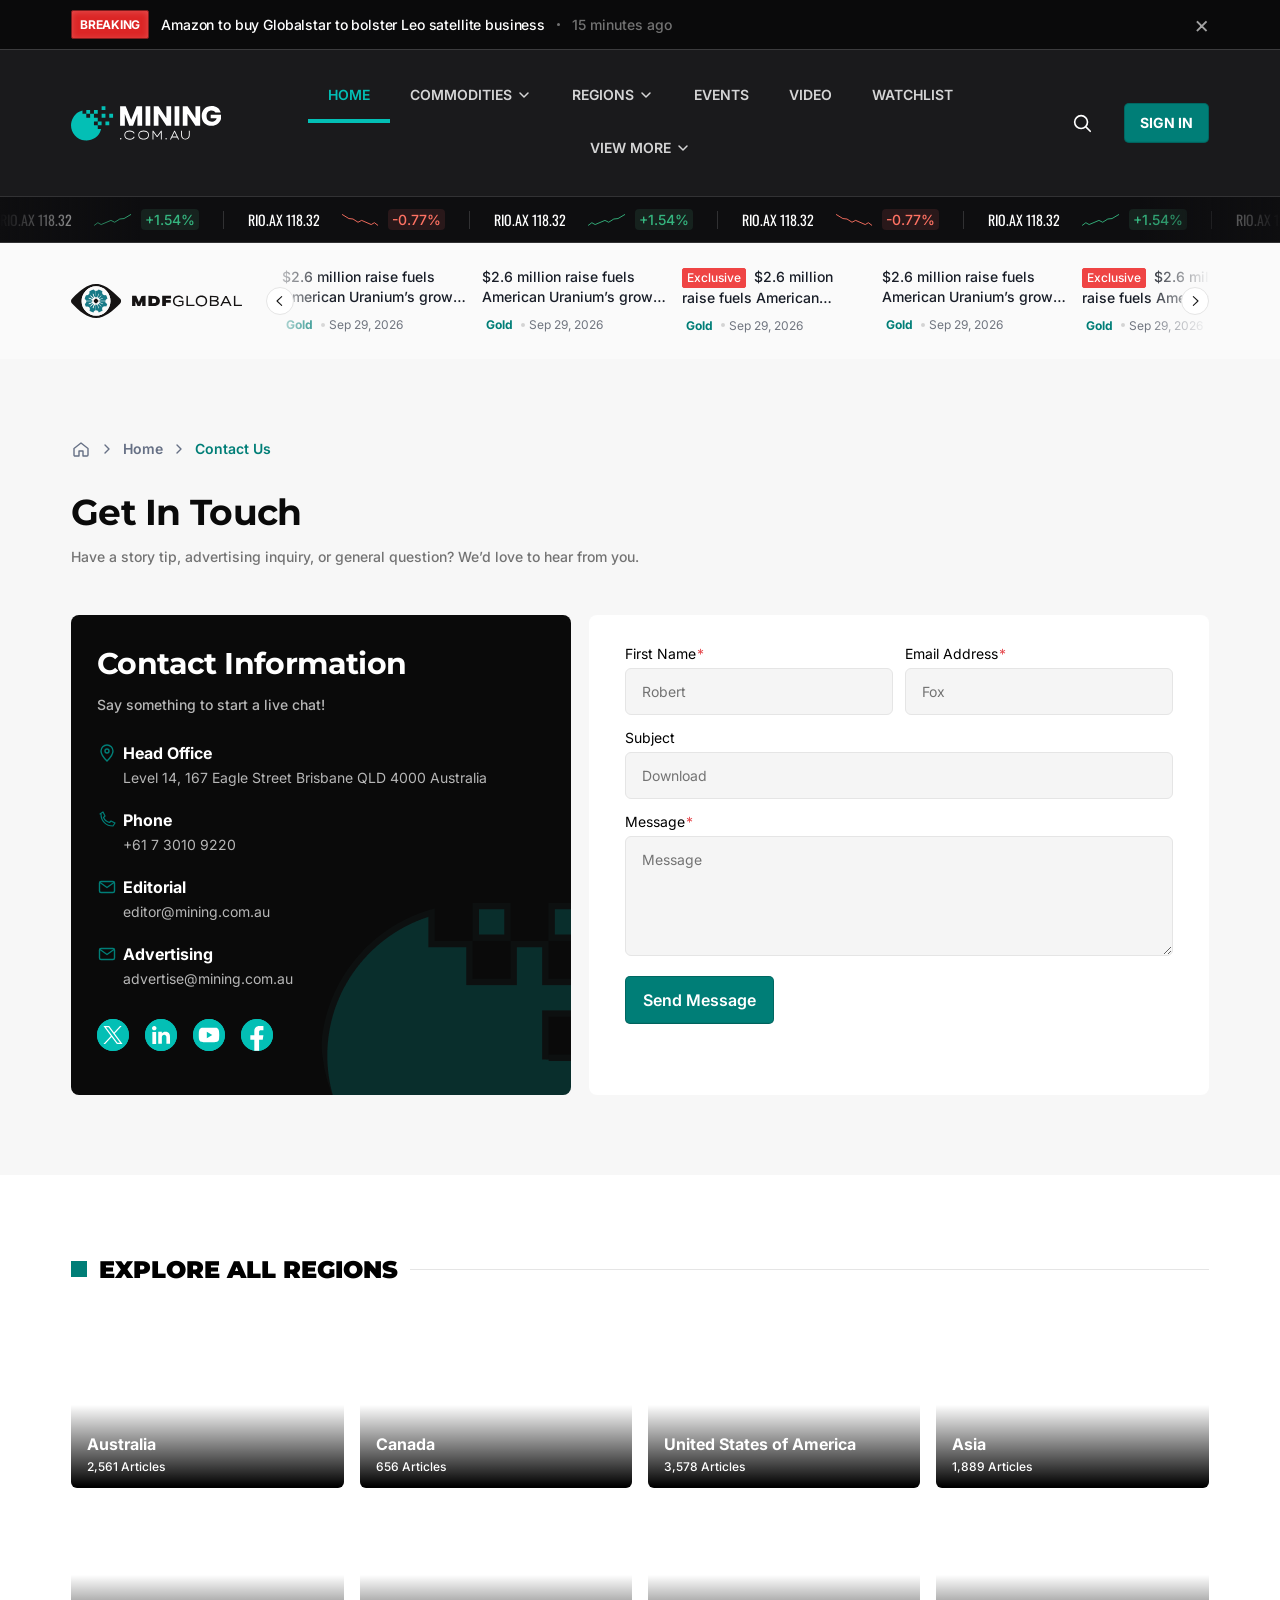
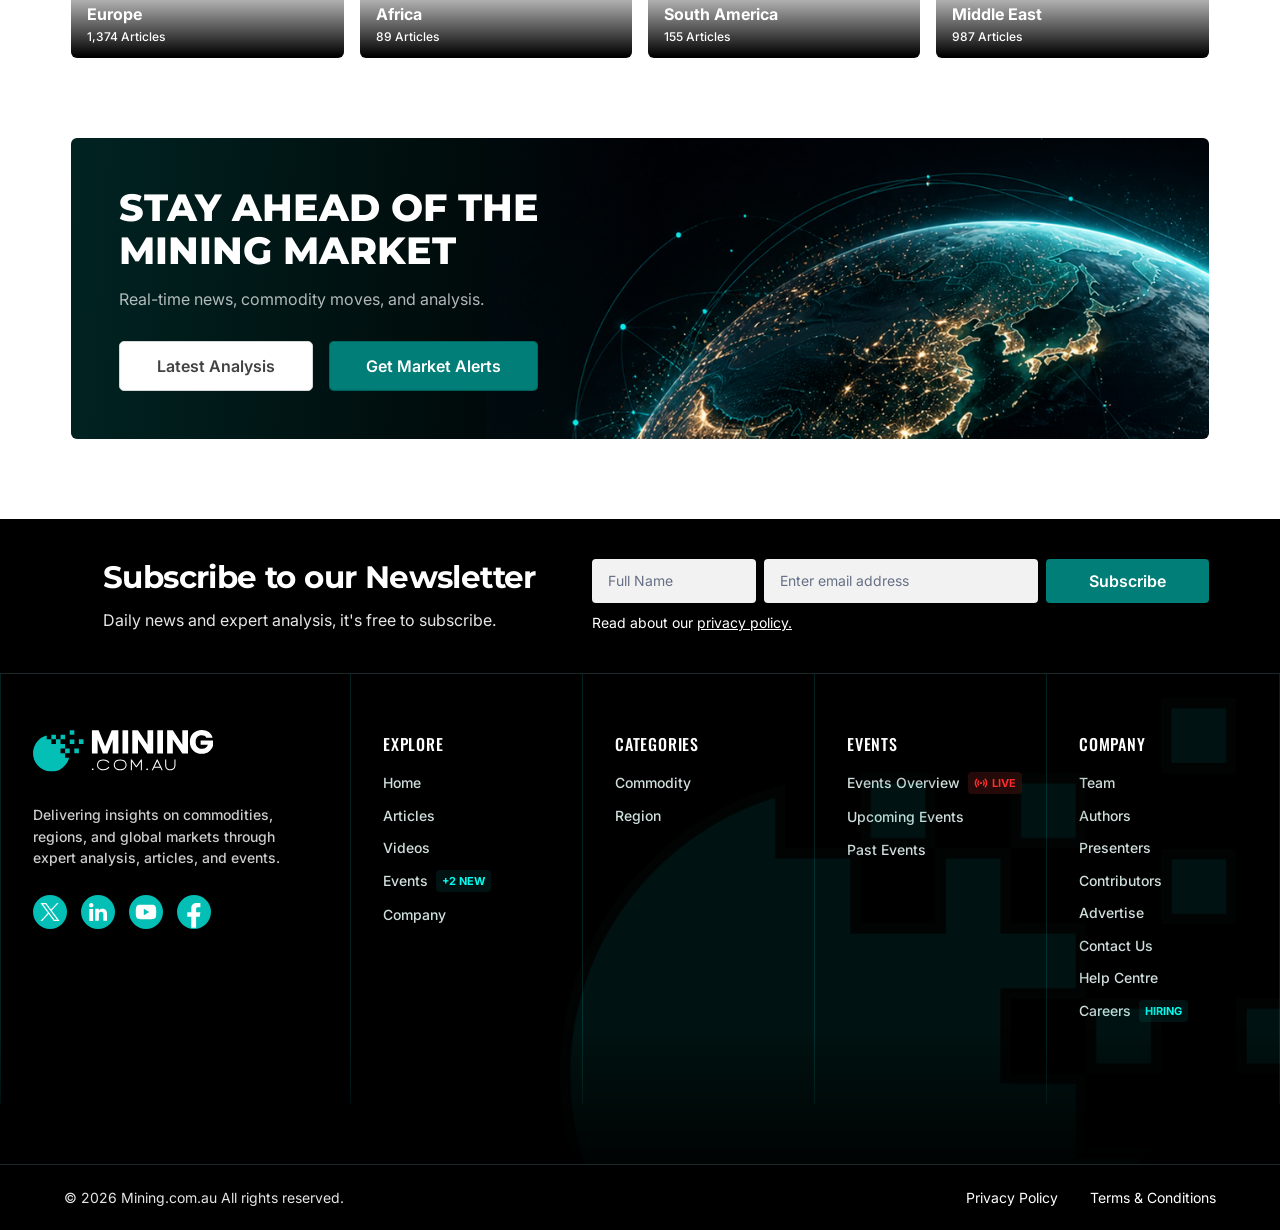
<file: index.html>
<!DOCTYPE html>
<html lang="en">

<head>
  <meta charset="UTF-8">
  <meta name="viewport" content="width=device-width, initial-scale=1.0">
  <title>Contact Us | Mining.com.au</title>
  <link rel="preconnect" href="https://fonts.googleapis.com">
  <link rel="preconnect" href="https://fonts.gstatic.com" crossorigin>
  <link
    href="https://fonts.googleapis.com/css2?family=Inter:wght@400;500;600;700&family=Montserrat:wght@700;800;900&family=Oswald:wght@400;500&display=swap"
    rel="stylesheet">
  <link rel="stylesheet" href="styles.css">
</head>

<body>

  <!-- ============ HEADER ============ -->
  <header class="site-header">
    <div class="announcement-bar">
      <div class="wrap announcement-inner">
        <div class="announcement-left">
          <span class="badge-breaking">BREAKING</span>
          <p class="announcement-text">Amazon to buy Globalstar to bolster Leo satellite business</p>
          <span class="dot-sep" aria-hidden="true"></span>
          <span class="announcement-time">15 minutes ago</span>
        </div>
        <button class="announcement-close" aria-label="Dismiss announcement">&times;</button>
      </div>
    </div>

    <div class="nav-wrapper" aria-label="Primary">
      <nav class="main-nav wrap">
        <svg width="150" height="35" viewBox="0 0 150 35" fill="none" xmlns="http://www.w3.org/2000/svg">
          <g clip-path="url(#clip0_2774_2294)">
            <g clip-path="url(#clip1_2774_2294)">
              <path d="M30.6172 7.83966H34.4428V11.6652H30.6172V7.83966Z" fill="#03BFB5" />
              <path d="M30.6016 0.152344H34.4271V3.97792H30.6016V0.152344Z" fill="#03BFB5" />
              <path d="M38.2344 7.80396H42.0599V11.6295H38.2344V7.80396Z" fill="#03BFB5" />
              <path d="M34.4258 15.4555H38.2514V19.2811H34.4258V15.4555Z" fill="#03BFB5" />
              <path d="M15.2969 3.97815H19.1224V7.80372H15.2969V3.97815Z" fill="#03BFB5" />
              <path d="M22.9492 3.97815H26.7748V7.80372H22.9492V3.97815Z" fill="#03BFB5" />
              <path
                d="M22.9482 11.6286V7.80305H19.12V11.6286H15.296V7.80305H11.4704V4.53479C10.1293 4.88359 8.84208 5.41376 7.64432 6.11061C5.35202 7.44404 3.44171 9.3453 2.09742 11.6312C0.733963 13.9505 0.0102036 16.59 1.93609e-06 19.2803V19.3544C-0.00190541 23.1477 1.40552 26.8064 3.94913 29.6206C6.49274 32.4347 9.99113 34.2035 13.7653 34.5836C14.2724 34.6341 14.786 34.6596 15.306 34.6603C15.826 34.661 16.3397 34.6355 16.8471 34.5836C18.9979 34.3686 21.078 33.6966 22.9482 32.6128C25.2995 31.2503 27.2497 29.2915 28.6017 26.9341C29.288 25.7347 29.8079 24.4475 30.1471 23.108H26.7738V19.2803H22.9577V19.3544C22.9577 19.4927 22.9541 19.63 22.9471 19.7662V15.4542H26.7727V11.6286H22.9482Z"
                fill="#03BFB5" />
              <path
                d="M30.6121 19.3546V19.2806C30.6121 19.1035 30.6069 18.9281 30.6006 18.7527V15.4545H26.7734V18.7527C26.7804 18.9278 26.7845 19.1037 26.7855 19.2806H30.5995V19.9566C30.6076 19.757 30.6118 19.5563 30.6121 19.3546Z"
                fill="#03BFB5" />
              <path
                d="M49.1094 0.221863H54.7093L60.1711 13.6978L65.5773 0.221863H71.1499V19.6859H66.4088V8.01273L62.0563 19.6859H58.2302L53.85 7.98647V19.6859H49.1094V0.221863Z"
                fill="white" />
              <path d="M74.5625 0.221863H79.3036V19.6859H74.5625V0.221863Z" fill="white" />
              <path
                d="M100.151 0.221863V19.6859H95.4105L87.4789 7.68129V19.6859H82.7383V0.221863H87.4789L95.4105 12.2822V0.221863H100.151Z"
                fill="white" />
              <path d="M103.59 0.221924H108.33V19.686H103.59V0.221924Z" fill="white" />
              <path
                d="M129.179 0.221863V19.6859H124.438L116.507 7.67971V19.6859H111.766V0.221863H116.507L124.438 12.2822V0.221863H129.179Z"
                fill="white" />
              <path
                d="M149.669 6.37754H144.429C143.708 5.07433 142.377 4.3815 140.603 4.3815C137.553 4.3815 135.53 6.54458 135.53 9.92629C135.53 13.5307 137.578 15.6376 140.993 15.6376C142.052 15.6858 143.096 15.3715 143.953 14.7466C144.81 14.1218 145.428 13.2236 145.706 12.2002H139.688V8.70818H150.001V13.1163C149.386 15.1043 148.137 16.8363 146.445 18.0478C144.753 19.2592 142.711 19.8837 140.631 19.8256C134.809 19.8256 130.703 15.75 130.703 9.92787C130.703 4.10573 134.778 0.002809 140.6 0.002809C145.261 0.000707906 148.643 2.38545 149.669 6.37754Z"
                fill="white" />
              <path
                d="M49.257 33.2626C49.1899 33.1982 49.1367 33.1209 49.1006 33.0352C49.0645 32.9496 49.0462 32.8575 49.0469 32.7646C49.0466 32.6745 49.0651 32.5854 49.1013 32.5029C49.1375 32.4204 49.1905 32.3463 49.257 32.2855C49.3206 32.2209 49.3964 32.1696 49.4802 32.1347C49.5639 32.0999 49.6538 32.0822 49.7445 32.0828C49.8358 32.0809 49.9266 32.0977 50.0112 32.1323C50.0958 32.1669 50.1723 32.2186 50.2361 32.284C50.3007 32.3458 50.3519 32.4202 50.3867 32.5026C50.4214 32.585 50.439 32.6736 50.4383 32.763C50.4398 32.8553 50.4226 32.947 50.3879 33.0326C50.3531 33.1181 50.3015 33.1958 50.2361 33.261C50.1735 33.3285 50.0973 33.3821 50.0126 33.4183C49.9279 33.4545 49.8366 33.4725 49.7445 33.4711C49.6533 33.4715 49.563 33.4532 49.4791 33.4173C49.3953 33.3815 49.3197 33.3288 49.257 33.2626Z"
                fill="white" />
              <path
                d="M55.9314 33.1049C55.16 32.7896 54.4998 32.252 54.0346 31.5606C53.5851 30.8091 53.3477 29.9498 53.3477 29.0742C53.3477 28.1985 53.5851 27.3392 54.0346 26.5878C54.5022 25.8987 55.1617 25.3619 55.9314 25.044C56.8057 24.6808 57.7456 24.502 58.6922 24.5187C59.7562 24.493 60.8109 24.7223 61.7682 25.1874C62.6035 25.5928 63.2688 26.2802 63.6466 27.1283L62.8398 27.5191C62.5177 26.8356 61.9704 26.2837 61.2897 25.9559C60.4803 25.5671 59.5899 25.3769 58.6922 25.4012C57.5355 25.3402 56.392 25.6711 55.4466 26.3404C55.0423 26.6664 54.7221 27.0846 54.5126 27.5598C54.3032 28.035 54.2106 28.5535 54.2426 29.0718C54.211 29.5901 54.3038 30.1084 54.5132 30.5836C54.7227 31.0587 55.0427 31.4769 55.4466 31.8032C56.392 32.4726 57.5355 32.8035 58.6922 32.7424C59.5899 32.7665 60.4804 32.5762 61.2897 32.1872C61.9707 31.8597 62.5181 31.3077 62.8398 30.624L63.6466 31.0153C63.2703 31.8624 62.6075 32.5496 61.7745 32.9562C60.8153 33.4221 59.7583 33.6512 58.6922 33.6244C57.7463 33.6399 56.807 33.4632 55.9314 33.1049Z"
                fill="white" />
              <path
                d="M69.8854 33.1046C69.114 32.7893 68.4538 32.2518 67.9886 31.5603C67.5385 30.8091 67.3008 29.9497 67.3008 29.0739C67.3008 28.1982 67.5385 27.3388 67.9886 26.5876C68.456 25.898 69.1155 25.3609 69.8854 25.0427C71.66 24.3452 73.6329 24.3452 75.4076 25.0427C76.1774 25.3609 76.837 25.898 77.3044 26.5876C77.7539 27.339 77.9913 28.1983 77.9913 29.0739C77.9913 29.9496 77.7539 30.8089 77.3044 31.5603C76.8392 32.2518 76.179 32.7893 75.4076 33.1046C73.6314 33.7939 71.6616 33.7939 69.8854 33.1046ZM69.4006 31.8004C70.372 32.4141 71.4975 32.7398 72.6465 32.7398C73.7955 32.7398 74.921 32.4141 75.8924 31.8004C76.2962 31.474 76.6161 31.0558 76.8255 30.5806C77.0348 30.1055 77.1275 29.5872 77.0958 29.069C77.1275 28.5507 77.0348 28.0324 76.8255 27.5573C76.6161 27.0821 76.2962 26.6639 75.8924 26.3375C74.921 25.7238 73.7955 25.3981 72.6465 25.3981C71.4975 25.3981 70.372 25.7238 69.4006 26.3375C68.9963 26.6636 68.6761 27.0817 68.4666 27.5569C68.2572 28.0321 68.1646 28.5506 68.1966 29.069C68.165 29.5872 68.2578 30.1056 68.4672 30.5807C68.6767 31.0559 68.9967 31.474 69.4006 31.8004Z"
                fill="white" />
              <path
                d="M81.5234 24.6456H82.3177L86.1522 29.9908L89.972 24.6456H90.7662V33.4702H89.8837V26.2466L86.4799 31.0623H85.8097L82.4164 26.2466V33.4702H81.5234V24.6456Z"
                fill="white" />
              <path
                d="M94.6294 33.2619C94.5628 33.1973 94.5101 33.1199 94.4744 33.0343C94.4387 32.9487 94.4209 32.8567 94.4219 32.7639C94.4213 32.674 94.4394 32.585 94.4751 32.5025C94.5108 32.42 94.5634 32.3459 94.6294 32.2849C94.6931 32.2209 94.7688 32.1702 94.8522 32.1356C94.9356 32.1011 95.025 32.0835 95.1153 32.0837C95.2066 32.0818 95.2974 32.0986 95.382 32.1332C95.4666 32.1679 95.5431 32.2195 95.6069 32.2849C95.6714 32.3468 95.7225 32.4212 95.7572 32.5036C95.7919 32.586 95.8094 32.6746 95.8086 32.7639C95.8101 32.8562 95.793 32.9479 95.7584 33.0334C95.7237 33.119 95.6722 33.1967 95.6069 33.2619C95.5441 33.3292 95.4679 33.3826 95.3833 33.4188C95.2986 33.455 95.2073 33.4731 95.1153 33.472C95.0242 33.472 94.9342 33.4533 94.8506 33.4172C94.767 33.3811 94.6918 33.3282 94.6294 33.2619Z"
                fill="white" />
              <path
                d="M103.206 24.6453H103.875L108.111 33.4699H107.14L106.169 31.4655L100.912 31.4781L99.9668 33.4699H98.9688L103.206 24.6453ZM105.753 30.5809L103.547 25.9795L101.341 30.5809H105.753Z"
                fill="white" />
              <path
                d="M112.195 33.0981C111.554 32.7549 111.03 32.2282 110.689 31.5853C110.292 30.8129 110.099 29.9516 110.128 29.0834V24.6454H111.021V29.0834C111.021 30.3182 111.323 31.232 111.929 31.8248C112.25 32.1266 112.629 32.3608 113.042 32.5134C113.456 32.6661 113.896 32.7342 114.336 32.7136C115.265 32.7539 116.173 32.4383 116.877 31.8311C117.528 31.2428 117.854 30.3269 117.854 29.0834V24.6454H118.736V29.0834C118.767 29.961 118.557 30.8303 118.131 31.5979C117.757 32.2485 117.197 32.7729 116.524 33.1044C115.834 33.4376 115.077 33.6059 114.311 33.5961C113.576 33.6069 112.849 33.4359 112.195 33.0981Z"
                fill="white" />
            </g>
          </g>
          <defs>
            <clipPath id="clip0_2774_2294">
              <rect width="150" height="34.6608" fill="white" />
            </clipPath>
            <clipPath id="clip1_2774_2294">
              <rect width="150" height="34.6575" fill="white" transform="translate(0 0.00292969)" />
            </clipPath>
          </defs>
        </svg>

        <!-- Hamburger toggle: visible at <=1024px, controls nav-menu -->
        <button type="button" class="nav-toggle" id="navToggle" aria-label="Toggle navigation menu"
          aria-expanded="false" aria-controls="navMenu">
          <svg class="icon-burger" viewBox="0 0 24 24" aria-hidden="true">
            <line x1="3" y1="6" x2="21" y2="6" stroke="currentColor" stroke-width="2" stroke-linecap="round" />
            <line x1="3" y1="12" x2="21" y2="12" stroke="currentColor" stroke-width="2" stroke-linecap="round" />
            <line x1="3" y1="18" x2="21" y2="18" stroke="currentColor" stroke-width="2" stroke-linecap="round" />
          </svg>
          <svg class="icon-close" viewBox="0 0 24 24" aria-hidden="true">
            <line x1="5" y1="5" x2="19" y2="19" stroke="currentColor" stroke-width="2" stroke-linecap="round" />
            <line x1="19" y1="5" x2="5" y2="19" stroke="currentColor" stroke-width="2" stroke-linecap="round" />
          </svg>
        </button>

        <!-- Collapsible nav menu: holds links always, and the action buttons once we drop to <=768px -->
        <div class="nav-menu" id="navMenu">
          <ul class="nav-links">
            <li><a href="#" class="active">HOME</a></li>
            <li><a href="#">COMMODITIES <svg class="chev" viewBox="0 0 16 16" aria-hidden="true">
                  <path d="M4 6l4 4 4-4" stroke="currentColor" stroke-width="1.5" fill="none" stroke-linecap="round"
                    stroke-linejoin="round" />
                </svg></a></li>
            <li><a href="#">REGIONS <svg class="chev" viewBox="0 0 16 16" aria-hidden="true">
                  <path d="M4 6l4 4 4-4" stroke="currentColor" stroke-width="1.5" fill="none" stroke-linecap="round"
                    stroke-linejoin="round" />
                </svg></a></li>
            <li><a href="#">EVENTS</a></li>
            <li><a href="#">VIDEO</a></li>
            <li><a href="#">WATCHLIST</a></li>
            <li><a href="#" class="view-more">VIEW MORE <svg class="chev" viewBox="0 0 16 16" aria-hidden="true">
                  <path d="M4 6l4 4 4-4" stroke="currentColor" stroke-width="1.5" fill="none" stroke-linecap="round"
                    stroke-linejoin="round" />
                </svg></a></li>
          </ul>

          <!-- Mobile copy of the action buttons: hidden until <=768px, where it appears inside the open menu -->
          <div class="nav-actions nav-actions--mobile">
            <button class="icon-btn" aria-label="Search">
              <svg viewBox="0 0 24 24" aria-hidden="true">
                <circle cx="11" cy="11" r="7" stroke="currentColor" stroke-width="1.8" fill="none" />
                <line x1="16.5" y1="16.5" x2="21" y2="21" stroke="currentColor" stroke-width="1.8"
                  stroke-linecap="round" />
              </svg>
            </button>
            <a href="#" class="btn btn-primary btn-sm">SIGN IN</a>
          </div>
        </div>

        <!-- Desktop/tablet copy of the action buttons: visible down to 768px, then hidden in favour of the mobile copy above -->
        <div class="nav-actions nav-actions--desktop">
          <button class="icon-btn" aria-label="Search">
            <svg viewBox="0 0 24 24" aria-hidden="true">
              <circle cx="11" cy="11" r="7" stroke="currentColor" stroke-width="1.8" fill="none" />
              <line x1="16.5" y1="16.5" x2="21" y2="21" stroke="currentColor" stroke-width="1.8" stroke-linecap="round" />
            </svg>
          </button>
          <a href="#" class="btn btn-primary btn-sm">SIGN IN</a>
        </div>
      </nav>
    </div>

    <div class="ticker" aria-label="Market ticker">
      <div class="ticker-track">
        <div class="ticker-track-group">
          <span class="ticker-item">
            <span class="ticker-sym">RIO.AX 118.32</span>
            <div class="ticker-data">
              <img class="ticker-spark up" src="./assets/up.svg" aria-hidden="true" />
              <span class="ticker-pct up">+1.54%</span>
            </div>
          </span>
          <span class="ticker-rule" aria-hidden="true"></span>
          <span class="ticker-item">
            <span class="ticker-sym">RIO.AX 118.32</span>
            <div class="ticker-data">
              <img class="ticker-spark down" src="./assets/down.svg" aria-hidden="true" />
              <span class="ticker-pct down">-0.77%</span>
            </div>
          </span>
          <span class="ticker-rule" aria-hidden="true"></span>
          <span class="ticker-item">
            <span class="ticker-sym">RIO.AX 118.32</span>
            <div class="ticker-data">
              <img class="ticker-spark up" src="./assets/up.svg" aria-hidden="true" />
              <span class="ticker-pct up">+1.54%</span>
            </div>
          </span>
          <span class="ticker-rule" aria-hidden="true"></span>
          <span class="ticker-item">
            <span class="ticker-sym">RIO.AX 118.32</span>
            <div class="ticker-data">
              <img class="ticker-spark down" src="./assets/down.svg" aria-hidden="true" />
              <span class="ticker-pct down">-0.77%</span>
            </div>
          </span>
          <span class="ticker-rule" aria-hidden="true"></span>
          <span class="ticker-item">
            <span class="ticker-sym">RIO.AX 118.32</span>
            <div class="ticker-data">
              <img class="ticker-spark up" src="./assets/up.svg" aria-hidden="true" />
              <span class="ticker-pct up">+1.54%</span>
            </div>
          </span>
          <span class="ticker-rule" aria-hidden="true"></span>
          <span class="ticker-item">
            <span class="ticker-sym">RIO.AX 118.32</span>
            <div class="ticker-data">
              <img class="ticker-spark down" src="./assets/down.svg" aria-hidden="true" />
              <span class="ticker-pct down">-0.77%</span>
            </div>
          </span>
          <span class="ticker-rule" aria-hidden="true"></span>
          <span class="ticker-item">
            <span class="ticker-sym">RIO.AX 118.32</span>
            <div class="ticker-data">
              <img class="ticker-spark up" src="./assets/up.svg" aria-hidden="true" />
              <span class="ticker-pct up">+1.54%</span>
            </div>
          </span>
          <span class="ticker-rule" aria-hidden="true"></span>
          <span class="ticker-item">
            <span class="ticker-sym">RIO.AX 118.32</span>
            <div class="ticker-data">
              <img class="ticker-spark down" src="./assets/down.svg" aria-hidden="true" />
              <span class="ticker-pct down">-0.77%</span>
            </div>
          </span>
          <span class="ticker-rule" aria-hidden="true"></span>
        </div>
        <div class="ticker-track-group" aria-hidden="true">
          <span class="ticker-item">
            <span class="ticker-sym">RIO.AX 118.32</span>
            <div class="ticker-data">
              <img class="ticker-spark up" src="./assets/up.svg" aria-hidden="true" />
              <span class="ticker-pct up">+1.54%</span>
            </div>
          </span>
          <span class="ticker-rule" aria-hidden="true"></span>
          <span class="ticker-item">
            <span class="ticker-sym">RIO.AX 118.32</span>
            <div class="ticker-data">
              <img class="ticker-spark down" src="./assets/down.svg" aria-hidden="true" />
              <span class="ticker-pct down">-0.77%</span>
            </div>
          </span>
          <span class="ticker-rule" aria-hidden="true"></span>
          <span class="ticker-item">
            <span class="ticker-sym">RIO.AX 118.32</span>
            <div class="ticker-data">
              <img class="ticker-spark up" src="./assets/up.svg" aria-hidden="true" />
              <span class="ticker-pct up">+1.54%</span>
            </div>
          </span>
          <span class="ticker-rule" aria-hidden="true"></span>
          <span class="ticker-item">
            <span class="ticker-sym">RIO.AX 118.32</span>
            <div class="ticker-data">
              <img class="ticker-spark down" src="./assets/down.svg" aria-hidden="true" />
              <span class="ticker-pct down">-0.77%</span>
            </div>
          </span>
          <span class="ticker-rule" aria-hidden="true"></span>
          <span class="ticker-item">
            <span class="ticker-sym">RIO.AX 118.32</span>
            <div class="ticker-data">
              <img class="ticker-spark up" src="./assets/up.svg" aria-hidden="true" />
              <span class="ticker-pct up">+1.54%</span>
            </div>
          </span>
          <span class="ticker-rule" aria-hidden="true"></span>
          <span class="ticker-item">
            <span class="ticker-sym">RIO.AX 118.32</span>
            <div class="ticker-data">
              <img class="ticker-spark down" src="./assets/down.svg" aria-hidden="true" />
              <span class="ticker-pct down">-0.77%</span>
            </div>
          </span>
          <span class="ticker-rule" aria-hidden="true"></span>
          <span class="ticker-item">
            <span class="ticker-sym">RIO.AX 118.32</span>
            <div class="ticker-data">
              <img class="ticker-spark up" src="./assets/up.svg" aria-hidden="true" />
              <span class="ticker-pct up">+1.54%</span>
            </div>
          </span>
          <span class="ticker-rule" aria-hidden="true"></span>
          <span class="ticker-item">
            <span class="ticker-sym">RIO.AX 118.32</span>
            <div class="ticker-data">
              <img class="ticker-spark down" src="./assets/down.svg" aria-hidden="true" />
              <span class="ticker-pct down">-0.77%</span>
            </div>
          </span>
          <span class="ticker-rule" aria-hidden="true"></span>
        </div>
      </div>
    </div>
  </header>

  <!-- ============ NEWSWIRE CAROUSEL ============ -->
  <section class="newswire">
    <div class="wrap newswire-inner">
      <svg width="171" height="34" viewBox="0 0 171 34" fill="none" xmlns="http://www.w3.org/2000/svg">
        <g clip-path="url(#clip0_912_26025)">
          <path
            d="M31.5511 32.7135C27.2995 34.4307 22.8062 34.4187 18.6121 32.7363C16.5335 31.9023 14.6357 30.9735 12.7654 29.7207C10.4763 28.1871 8.39176 26.525 6.35632 24.6614C4.42977 22.8974 2.62048 21.215 0.83633 19.2818C-0.213102 18.1441 -0.320797 16.0765 0.775303 14.9161C3.07161 12.4849 5.47082 10.3261 7.96337 8.11683C9.54769 6.71281 11.1392 5.4876 12.8743 4.29238C14.6094 3.09717 16.5443 2.07116 18.5797 1.26235C20.7444 0.404336 22.9031 -0.0552691 25.2401 0.00473165C26.6102 0.0407321 27.8834 0.127133 29.2177 0.501538C34.2171 1.90195 38.4041 4.80479 42.2775 8.23803C44.6767 10.3645 46.9982 12.4801 49.2179 14.7829C50.5892 16.2049 50.2649 18.3721 48.9463 19.6694C45.1697 23.3834 41.7295 26.8178 37.2733 29.7627C35.4496 30.9675 33.6272 31.8747 31.5511 32.7135ZM34.8992 27.6903C40.7495 22.1438 41.0103 12.8917 35.6208 7.02241C29.8674 0.75594 20.0624 0.814741 14.3784 7.13762C8.96614 13.1581 9.44478 22.535 15.4949 27.9627C21.0268 32.9271 29.4558 32.8527 34.8992 27.6915V27.6903Z"
            fill="#151313" />
          <path
            d="M71.1881 22.1237L71.1354 17.3224L69.1538 22.1057L66.4818 22.1249L64.4834 17.4088L64.4332 22.1213L61.0946 22.1201L61.0898 11.8719L65.2301 11.8647L67.8699 18.0052L70.4905 11.8779L74.5877 11.8671L74.5841 22.1117L71.1881 22.1237Z"
            fill="#151313" />
          <path
            d="M88.9288 16.7391C88.9983 18.9675 87.9249 20.794 85.844 21.5572C84.8759 21.9124 83.8361 22.1128 82.7555 22.1128H77.427L77.4258 11.873L82.8716 11.8766C83.933 11.8766 84.9704 12.0362 85.9301 12.3915C87.8495 13.0467 88.8654 14.7171 88.9288 16.7379V16.7391ZM85.1428 16.9563C85.1428 15.7839 84.4786 14.8683 83.343 14.8371L81.1078 14.7771V19.1859L83.416 19.1223C84.5337 18.9495 85.144 18.1179 85.144 16.9563H85.1428Z"
            fill="#151313" />
          <path
            d="M99.7601 16.086L99.7517 18.8268L94.9353 18.8304L94.9233 22.1221L91.1887 22.1113L91.1875 11.8739L100.058 11.8691L100.06 14.6184L94.9413 14.616L94.9425 16.0836L99.7601 16.086Z"
            fill="#151313" />
          <path
            d="M147.541 17.8176C148.456 19.3284 147.709 21.1993 146.097 21.7489C145.445 21.9709 144.805 22.1113 144.101 22.1113L138.91 22.1161L138.915 11.8691L143.738 11.8763C144.525 11.8763 145.287 11.9783 145.997 12.2483C146.986 12.6239 147.528 13.4724 147.538 14.4468C147.547 15.4212 147.033 16.266 145.951 16.692C146.552 16.9632 147.17 17.208 147.54 17.8188L147.541 17.8176ZM145.647 13.6248C145.151 13.2204 144.508 13.128 143.934 13.1268L140.346 13.1136L140.363 16.1472L144.449 16.0824C145.082 16.0728 145.677 15.7212 145.889 15.252C146.126 14.7288 146.135 14.022 145.647 13.6248ZM145.938 20.346C146.63 19.6344 146.553 18.5196 145.86 17.8968C145.319 17.5392 144.725 17.4516 144.086 17.3916L140.351 17.3724V20.8716L144.103 20.868C144.744 20.8236 145.374 20.7372 145.939 20.346H145.938Z"
            fill="#151313" />
          <path
            d="M111.103 20.387L111.129 18.0614L107.78 18.0578V16.8014H112.518L112.491 21.0062C110.355 22.3971 107.756 22.7127 105.359 22.0455C103.999 21.5462 102.886 20.6702 102.358 19.3082C101.767 17.7854 101.782 16.073 102.437 14.5658C103.556 11.9905 106.589 11.1589 109.264 11.8057C110.712 12.1561 111.84 13.1713 112.273 14.5838L110.841 14.8382C110.497 13.9622 109.836 13.3333 108.911 13.0813C106.663 12.4705 104.191 13.3213 103.623 15.6482C103.068 17.921 103.821 20.2466 106.174 20.8838C107.799 21.2642 109.466 21.0842 111.1 20.3882L111.103 20.387Z"
            fill="#151313" />
          <path
            d="M132.684 22.0397C131.189 22.5149 129.634 22.4873 128.199 22.0385C125.942 21.3317 124.714 19.3217 124.707 17.0213C124.699 14.5492 126.087 12.4744 128.533 11.8432C129.79 11.5192 131.136 11.524 132.407 11.8516C134.82 12.472 136.215 14.5648 136.192 17.0201C136.172 19.3157 134.963 21.3149 132.684 22.0409V22.0397ZM134.287 18.9197C134.774 17.7461 134.797 16.4585 134.376 15.2668C133.599 13.0708 130.945 12.4864 128.774 13.1524C127.519 13.5364 126.635 14.5168 126.363 15.7913C125.888 18.0233 126.677 20.2769 128.894 20.8697C130.986 21.4301 133.466 20.8973 134.288 18.9197H134.287Z"
            fill="#151313" />
          <path
            d="M157.705 19.312L152.131 19.2952L150.814 22.0972L149.234 22.1068L154.174 11.8995L155.698 11.8887L160.643 22.0816L159.042 22.1236L157.705 19.3132V19.312ZM157.127 18.0843L154.904 13.4727L152.679 18.0963L157.127 18.0855V18.0843Z"
            fill="#151313" />
          <path
            d="M123.605 20.8465L123.368 22.1209L115.461 22.1161L115.465 11.874L116.934 11.8848L116.932 20.8513L123.605 20.8465Z"
            fill="#151313" />
          <path
            d="M170.985 20.8465C171.045 21.2834 170.928 21.6734 170.814 22.1186H162.914V11.8836L164.385 11.8608L164.388 20.8465H170.985Z"
            fill="#151313" />
          <path
            d="M34.8985 27.6901C29.4551 32.8514 21.0261 32.9258 15.4942 27.9613C9.44529 22.5336 8.96545 13.1567 14.3777 7.13625C20.0617 0.81338 29.8679 0.754578 35.6201 7.02105C41.0084 12.8903 40.7476 22.1436 34.8985 27.6889V27.6901ZM20.9448 16.7556L20.9543 17.2428L15.341 17.2464C15.3817 18.3924 14.8396 19.3464 13.85 19.8948C14.0977 20.9304 14.4711 21.8304 14.9725 22.7784C15.98 22.248 17.0067 22.4184 17.9772 23.0016C18.9596 23.8909 19.2707 25.4065 18.512 26.6629C19.6764 27.5221 21.0178 28.1089 22.4764 28.4461C22.7684 27.2257 23.6084 26.4373 24.8027 26.2441C24.7309 24.4189 24.756 22.7004 24.7644 20.9724H24.9714C25.018 22.7016 25.0408 24.4261 24.9307 26.2285C26.3559 26.1901 27.4532 27.0565 27.7703 28.4125C29.2146 28.0801 30.5057 27.4633 31.7107 26.6185C30.8755 25.5277 30.9892 24.2149 31.7095 23.1012C32.6249 22.1448 34.0549 21.906 35.2455 22.59C35.7146 21.7188 36.0078 20.9268 36.2315 20.0424C34.9942 19.6356 34.2691 18.5496 34.3337 17.25L28.9848 17.2452L28.7934 18.336L32.0087 19.6764C32.0865 19.7748 31.9309 20.1468 31.8184 20.1324L28.5361 18.8088C28.3542 19.1568 28.1879 19.3836 27.933 19.6788L30.4698 22.2348C30.3358 22.4064 30.2688 22.4712 30.1096 22.5864L27.5597 20.058C27.2306 20.304 26.9805 20.4396 26.661 20.6352L28.0156 23.9485C27.9677 24.0829 27.6805 24.1981 27.5453 24.1357L26.1919 20.8416L25.121 20.9592L25.1066 19.2252C26.1213 19.0536 26.9099 18.3384 27.0559 17.2524L28.7204 17.232C28.8293 17.1612 28.8221 16.8768 28.7503 16.7268L27.0547 16.7304C26.9111 15.7224 26.2159 14.9279 25.1521 14.7875L25.1162 13.0415C25.4584 13.0379 25.7803 13.0703 26.1764 13.1699L27.3933 10.1615C27.4436 10.0367 27.3467 9.81469 27.5752 9.82669C27.7045 9.83269 27.8421 9.84109 28.0192 10.0163L26.655 13.3679C27.0188 13.5299 27.2473 13.6931 27.5441 13.9319L30.057 11.4371C30.1228 11.3711 30.3633 11.5079 30.4543 11.7179L27.9474 14.2619L28.5864 15.1763L31.4893 13.9487C31.6964 13.8611 31.8675 13.8899 31.974 14.0267C32.0338 14.1035 32.0936 14.2715 31.9058 14.3495L28.773 15.6516L28.9812 16.74L34.4187 16.7364C34.6963 15.7488 35.4083 15.0431 36.4194 14.7731C36.155 13.4063 35.6978 12.2099 34.9894 10.9835C33.946 11.4083 32.7207 11.2991 31.895 10.4723C31.0442 9.62028 30.9317 8.31827 31.4152 7.21665C30.1922 6.40545 28.9226 5.88224 27.4926 5.56064C26.9566 6.51465 26.0591 7.00305 24.963 7.02585C24.9498 9.08508 25.1449 11.0123 24.8673 13.0055C24.6315 11.0147 24.8074 9.09828 24.7739 7.00065C23.9339 6.78945 23.1765 6.36104 22.7253 5.52463C21.0979 5.86544 19.6548 6.52185 18.3038 7.48786C18.6042 8.45267 18.5085 9.53148 17.83 10.3343C17.1515 11.1371 16.0829 11.3687 15.0466 11.1347C14.3825 12.3263 13.8859 13.5827 13.7005 14.9351C14.5369 15.2915 14.9904 15.9252 15.2561 16.7268L20.9424 16.7544L20.9448 16.7556Z"
            fill="#FAFAFA" />
          <path
            d="M25.1164 13.0418C24.9549 13.0442 24.7934 13.0334 24.6294 13.0466C24.3231 13.0718 24.0359 13.1342 23.6279 13.2854L22.1632 9.80535C21.9634 9.81135 21.7564 9.95176 21.7264 10.073L23.1337 13.4906L22.3331 14.0834L19.685 11.441C19.5701 11.327 19.2016 11.6606 19.2925 11.753L21.9717 14.4818L21.4739 15.287L17.9439 13.8554C17.8458 13.829 17.6627 14.135 17.6902 14.2958L21.2598 15.773L21.1521 16.7474L20.945 16.7546L15.2587 16.727C14.9931 15.9266 14.5384 15.2918 13.7031 14.9354C13.8886 13.583 14.3852 12.3266 15.0493 11.135C16.0868 11.3702 17.1733 11.1158 17.8326 10.3346C18.492 9.55335 18.6069 8.45294 18.3065 7.48813C19.6587 6.52211 21.1006 5.86571 22.728 5.5249C23.1779 6.36131 23.9366 6.78972 24.7766 7.00092C24.8101 9.09854 24.6342 11.015 24.8699 13.0058C25.1476 11.0126 24.9525 9.08534 24.9657 7.02612C26.0618 7.00212 26.9592 6.51491 27.4953 5.5609C28.9253 5.88251 30.1949 6.40571 31.4178 7.21692C30.9344 8.31854 31.0469 9.62055 31.8977 10.4726C32.7233 11.2994 33.9487 11.4086 34.9921 10.9838C35.7005 12.209 36.1564 13.4054 36.4221 14.7734C35.4109 15.0434 34.6978 15.749 34.4213 16.7366L28.9839 16.7402L28.7757 15.6518L31.9084 14.3498C32.0963 14.2718 32.0365 14.1038 31.9766 14.027C31.8701 13.8902 31.699 13.8614 31.492 13.949L28.589 15.1766L27.95 14.2622L30.4569 11.7182C30.366 11.5082 30.1255 11.3714 30.0597 11.4374L27.5468 13.9322C27.25 13.6934 27.0203 13.5314 26.6577 13.3682L28.0218 10.0166C27.8447 9.84135 27.7071 9.83295 27.5779 9.82695C27.3505 9.81615 27.4475 10.037 27.396 10.1618L26.179 13.1702C25.783 13.0718 25.4611 13.0382 25.1188 13.0418H25.1164Z"
            fill="#187A87" />
          <path
            d="M20.952 17.2429L21.147 17.2405C21.1422 17.5477 21.226 17.8393 21.287 18.1897L17.6816 19.7029C17.6649 19.8925 17.8515 20.1649 17.9341 20.1313L21.4857 18.6757C21.6508 18.9877 21.7752 19.2073 21.999 19.4725L19.248 22.2433C19.3641 22.4125 19.4658 22.4905 19.6249 22.5745L22.3209 19.8841L23.131 20.4937L21.7465 23.8514C21.6783 24.0158 21.9619 24.2018 22.1701 24.149L23.5941 20.7157C23.9686 20.7949 24.2929 20.8693 24.6196 20.9401L24.762 20.9713C24.7536 22.6993 24.7285 24.4178 24.8003 26.243C23.6061 26.4362 22.766 27.2234 22.4741 28.445C21.0142 28.1078 19.674 27.5222 18.5097 26.6618C19.2671 25.4054 18.9572 23.8898 17.9748 23.0005C17.0031 22.4173 15.9764 22.2481 14.9701 22.7773C14.4687 21.8305 14.0954 20.9293 13.8477 19.8937C14.8385 19.3453 15.3805 18.3925 15.3386 17.2453L20.952 17.2417V17.2429Z"
            fill="#187A87" />
          <path
            d="M24.9716 20.969L25.1199 20.9582L26.1909 20.8406L27.5443 24.1346C27.6795 24.1958 27.9667 24.0818 28.0146 23.9474L26.66 20.6342C26.9795 20.4374 27.2296 20.303 27.5587 20.057L30.1086 22.5854C30.2678 22.4702 30.336 22.4054 30.4688 22.2338L27.932 19.6778C28.1869 19.3826 28.3532 19.1558 28.5351 18.8078L31.8174 20.1314C31.9299 20.1458 32.0854 19.775 32.0077 19.6754L28.7924 18.335L28.9838 17.2441L34.3327 17.2489C34.2681 18.5486 34.9932 19.6346 36.2305 20.0414C36.0068 20.9258 35.7136 21.7178 35.2445 22.589C34.0539 21.9038 32.6239 22.1426 31.7085 23.1002C30.9882 24.2138 30.8745 25.5254 31.7097 26.6175C30.5047 27.4623 29.2148 28.0779 27.7693 28.4115C27.4522 27.0555 26.3549 26.1902 24.9297 26.2274C25.0398 24.425 25.017 22.7006 24.9704 20.9702L24.9716 20.969Z"
            fill="#187A87" />
          <path
            d="M25.1167 13.0418L25.1526 14.7879C26.2164 14.9283 26.9104 15.7227 27.0552 16.7307L28.7508 16.7271C28.8226 16.8771 28.8298 17.1615 28.7209 17.2323L27.0564 17.2527C26.9104 18.3387 26.1219 19.0539 25.1071 19.2255L25.1215 20.9595L24.9731 20.9703H24.7661L24.6237 20.9403L24.6345 19.2471C23.6221 19.0275 22.8276 18.3591 22.6864 17.2551L21.1499 17.2419L20.9549 17.2443L20.9453 16.7571L21.1523 16.7499L22.6744 16.7319C22.83 15.6591 23.5862 14.9139 24.6297 14.7699V13.0478C24.7948 13.0346 24.9552 13.0454 25.1167 13.043V13.0418Z"
            fill="#151313" />
          <path
            d="M24.6293 13.0464V14.7684C23.5858 14.9124 22.8295 15.6576 22.674 16.7304L21.1519 16.7484L21.2596 15.774L17.6901 14.2968C17.6637 14.136 17.8456 13.83 17.9438 13.8564L21.4738 15.288L21.9716 14.4828L19.2923 11.754C19.2014 11.6616 19.5712 11.328 19.6848 11.442L22.3329 14.0844L23.1335 13.4916L21.7263 10.0739C21.7562 9.95274 21.9632 9.81234 22.163 9.80634L23.6277 13.2864C24.0357 13.1352 24.3229 13.0728 24.6293 13.0476V13.0464Z"
            fill="#FAFAFA" />
          <path
            d="M24.6226 20.9401C24.296 20.8693 23.9717 20.7949 23.5971 20.7157L22.1732 24.149C21.9661 24.2018 21.6825 24.0158 21.7496 23.8514L23.134 20.4937L22.3239 19.8841L19.628 22.5745C19.47 22.4917 19.3683 22.4125 19.251 22.2433L22.002 19.4725C21.7771 19.2073 21.6538 18.9877 21.4887 18.6757L17.9371 20.1313C17.8546 20.1649 17.6679 19.8925 17.6847 19.7029L21.2901 18.1897C21.229 17.8393 21.1441 17.5477 21.1501 17.2405L22.6865 17.2537C22.8277 18.3589 23.6223 19.0273 24.6346 19.2457L24.6238 20.9389L24.6226 20.9401Z"
            fill="#FAFAFA" />
        </g>
        <defs>
          <clipPath id="clip0_912_26025">
            <rect width="171" height="34" fill="white" />
          </clipPath>
        </defs>
      </svg>

      <div class="newswire-viewport">
        <div class="carousel-arrows">
          <button class="arrow-btn" aria-label="Previous">
            <svg viewBox="0 0 21 21" aria-hidden="true">
              <path d="M13 4l-7 6.5 7 6.5" stroke="currentColor" stroke-width="1.6" fill="none" stroke-linecap="round"
                stroke-linejoin="round" />
            </svg>
          </button>
          <button class="arrow-btn" aria-label="Next">
            <svg viewBox="0 0 21 21" aria-hidden="true">
              <path d="M8 4l7 6.5-7 6.5" stroke="currentColor" stroke-width="1.6" fill="none" stroke-linecap="round"
                stroke-linejoin="round" />
            </svg>
          </button>
        </div>
        <div class="newswire-track">
          <article class="news-card">
            <p class="news-title">$2.6 million raise fuels American Uranium&rsquo;s growth | Big months ahead</p>
            <div class="news-meta"><span class="tag tag-gold">Gold</span><span class="meta-dot"></span><time>Sep 29,
                2026</time></div>
          </article>
          <article class="news-card">
            <p class="news-title">$2.6 million raise fuels American Uranium&rsquo;s growth | Big months ahead</p>
            <div class="news-meta"><span class="tag tag-gold">Gold</span><span class="meta-dot"></span><time>Sep 29,
                2026</time></div>
          </article>
          <article class="news-card">
            <p class="news-title"><span class="tag tag-exclusive">Exclusive</span> $2.6 million raise fuels American
              Uranium&rsquo;s growth | Big months ahead</p>
            <div class="news-meta"><span class="tag tag-gold">Gold</span><span class="meta-dot"></span><time>Sep 29,
                2026</time></div>
          </article>
          <article class="news-card">
            <p class="news-title">$2.6 million raise fuels American Uranium&rsquo;s growth | Big months ahead</p>
            <div class="news-meta"><span class="tag tag-gold">Gold</span><span class="meta-dot"></span><time>Sep 29,
                2026</time></div>
          </article>
          <article class="news-card">
            <p class="news-title"><span class="tag tag-exclusive">Exclusive</span> $2.6 million raise fuels American
              Uranium&rsquo;s growth | Big months ahead</p>
            <div class="news-meta"><span class="tag tag-gold">Gold</span><span class="meta-dot"></span><time>Sep 29,
                2026</time></div>
          </article>
          <article class="news-card">
            <p class="news-title">$2.6 million raise fuels American Uranium&rsquo;s growth | Big months ahead</p>
            <div class="news-meta"><span class="tag tag-gold">Gold</span><span class="meta-dot"></span><time>Sep 29,
                2026</time></div>
          </article>
          <article class="news-card">
            <p class="news-title">$2.6 million raise fuels American Uranium&rsquo;s growth | Big months ahead</p>
            <div class="news-meta"><span class="tag tag-gold">Gold</span><span class="meta-dot"></span><time>Sep 29,
                2026</time></div>
          </article>
        </div>
      </div>


    </div>
  </section>

  <!-- ============ CONTACT HERO ============ -->
  <section class="contact-hero">
    <div class="wrap">
      <div class="section-title-header">
        <nav class="breadcrumbs" aria-label="Breadcrumb">
          <svg class="bc-icon" viewBox="0 0 20 20" aria-hidden="true">
            <path d="M3 9.5L10 4l7 5.5V16a1 1 0 01-1 1h-4v-5H8v5H4a1 1 0 01-1-1V9.5z" fill="none" stroke="currentColor"
              stroke-width="1.4" stroke-linejoin="round" />
          </svg>
          <svg class="bc-chev" viewBox="0 0 16 16" aria-hidden="true">
            <path d="M6 4l4 4-4 4" stroke="currentColor" stroke-width="1.4" fill="none" stroke-linecap="round"
              stroke-linejoin="round" />
          </svg>
          <a href="#">Home</a>
          <svg class="bc-chev" viewBox="0 0 16 16" aria-hidden="true">
            <path d="M6 4l4 4-4 4" stroke="currentColor" stroke-width="1.4" fill="none" stroke-linecap="round"
              stroke-linejoin="round" />
          </svg>
          <span class="bc-current">Contact Us</span>
        </nav>

        <h1 class="page-title">Get In Touch</h1>
        <p class="page-lede">Have a story tip, advertising inquiry, or general question? We&rsquo;d love to hear from
          you.
        </p>
      </div>

      <div class="contact-grid">
        <div class="contact-info-card">
          <div class="contact-info-deco" aria-hidden="true"></div>
          <div class="contact-info-content">
            <h2>Contact Information</h2>
            <p class="contact-info-sub">Say something to start a live chat!</p>

            <ul class="contact-list">
              <li>
                <div class="contact-list-label">
                  <svg viewBox="0 0 20 20" aria-hidden="true">
                    <path d="M10 2a6 6 0 016 6c0 4.2-6 10-6 10S4 12.2 4 8a6 6 0 016-6z" stroke="currentColor"
                      stroke-width="1.4" fill="none" />
                    <circle cx="10" cy="8" r="2" stroke="currentColor" stroke-width="1.4" fill="none" />
                  </svg>
                  <strong>Head Office</strong>
                </div>
                <p>Level 14, 167 Eagle Street Brisbane QLD 4000 Australia</p>
              </li>
              <li>
                <div class="contact-list-label">
                  <svg viewBox="0 0 20 20" aria-hidden="true">
                    <path d="M4 4c0 7 5 12 12 12l2-3-4-2-1.5 1.5A9 9 0 016.5 7.5L8 6 6 2 3 4z" stroke="currentColor"
                      stroke-width="1.2" fill="none" stroke-linejoin="round" />
                  </svg>
                  <strong>Phone</strong>
                </div>
                <p>+61 7 3010 9220</p>
              </li>
              <li>
                <div class="contact-list-label">
                  <svg viewBox="0 0 20 20" aria-hidden="true">
                    <rect x="2.5" y="4.5" width="15" height="11" rx="1.5" stroke="currentColor" stroke-width="1.4"
                      fill="none" />
                    <path d="M3 5.5l7 5 7-5" stroke="currentColor" stroke-width="1.4" fill="none"
                      stroke-linecap="round" />
                  </svg>
                  <strong>Editorial</strong>
                </div>
                <p>editor@mining.com.au</p>
              </li>
              <li>
                <div class="contact-list-label">
                  <svg viewBox="0 0 20 20" aria-hidden="true">
                    <rect x="2.5" y="4.5" width="15" height="11" rx="1.5" stroke="currentColor" stroke-width="1.4"
                      fill="none" />
                    <path d="M3 5.5l7 5 7-5" stroke="currentColor" stroke-width="1.4" fill="none"
                      stroke-linecap="round" />
                  </svg>
                  <strong>Advertising</strong>
                </div>
                <p>advertise@mining.com.au</p>
              </li>
            </ul>

            <div class="social-icons">
              <a href="#" aria-label="X (Twitter)"><svg width="32" height="32" viewBox="0 0 32 32" fill="none" xmlns="http://www.w3.org/2000/svg">
                <path d="M31.9883 16C31.9883 24.0807 26.0002 30.7612 18.2211 31.8453C17.4937 31.9462 16.7495 31.9989 15.9942 31.9989C15.1222 31.9989 14.266 31.9294 13.4321 31.7948C5.81667 30.5684 0 23.963 0 16C0 7.16368 7.16156 0 15.9953 0C24.829 0 31.9906 7.16368 31.9906 16H31.9883Z" fill="#03BFB5"/>
                <path d="M6.48736 7.05615L13.8641 16.9216L6.44141 24.9429H8.11244L14.6116 17.9205L19.8623 24.9429H25.5479L17.7565 14.5225L24.6659 7.05615H22.9948L17.01 13.5236L12.174 7.05615H6.48847H6.48736ZM8.94403 8.28709H11.5554L23.089 23.712H20.4776L8.94403 8.28709Z" fill="white"/>
              </svg></a>
              <a href="#" aria-label="LinkedIn"><svg width="32" height="32" viewBox="0 0 32 32" fill="none" xmlns="http://www.w3.org/2000/svg">
                <path d="M16.0317 0H15.9589C7.14503 0 0 7.14713 0 15.9636V16.0364C0 24.8528 7.14503 32 15.9589 32H16.0317C24.8455 32 31.9906 24.8528 31.9906 16.0364V15.9636C31.9906 7.14713 24.8455 0 16.0317 0Z" fill="#03BFB5"/>
                <path d="M7.63099 10.6374C7.20957 10.2461 7 9.76176 7 9.18551C7 8.60925 7.21069 8.10363 7.63099 7.71124C8.0524 7.31997 8.59487 7.12378 9.25949 7.12378C9.92412 7.12378 10.4453 7.31997 10.8656 7.71124C11.287 8.10251 11.4966 8.59468 11.4966 9.18551C11.4966 9.77633 11.2859 10.2461 10.8656 10.6374C10.4442 11.0286 9.90955 11.2248 9.25949 11.2248C8.60944 11.2248 8.0524 11.0286 7.63099 10.6374ZM11.1424 12.8818V24.8777H7.35304V12.8818H11.1424Z" fill="#FEFFFC"/>
                <path d="M23.7568 14.0668C24.5828 14.9637 24.9953 16.1946 24.9953 17.762V24.6658H21.3964V18.2485C21.3964 17.4581 21.1913 16.8438 20.7822 16.4065C20.3732 15.9693 19.8217 15.7496 19.1313 15.7496C18.4409 15.7496 17.8895 15.9682 17.4804 16.4065C17.0713 16.8438 16.8662 17.4581 16.8662 18.2485V24.6658H13.2461V12.8481H16.8662V14.4154C17.2327 13.893 17.727 13.4804 18.3479 13.1766C18.9688 12.8728 19.6671 12.7214 20.4438 12.7214C21.8268 12.7214 22.9319 13.1699 23.7568 14.0668Z" fill="#FEFFFC"/>
              </svg></a>
              <a href="#" aria-label="YouTube"><svg width="32" height="32" viewBox="0 0 32 32" fill="none" xmlns="http://www.w3.org/2000/svg">
                <path d="M31.9906 16C31.9906 7.16344 24.8293 0 15.9953 0C7.16134 0 0 7.16344 0 16C0 24.8366 7.16134 32 15.9953 32C24.8293 32 31.9906 24.8366 31.9906 16Z" fill="#03BFB5"/>
                <path d="M22.787 23.0866C22.3105 23.1383 21.8227 23.1473 21.3551 23.1461C17.7078 23.1428 14.0605 23.1394 10.4143 23.1371C9.26674 23.1371 8.01688 23.1 7.13006 22.3704C6.13085 21.5463 5.92292 20.1173 5.84199 18.8243C5.7296 17.0524 5.7206 15.2749 5.81277 13.5018C5.86335 12.5282 5.95214 11.5309 6.37138 10.6495C6.67261 10.0165 7.17502 9.44759 7.81794 9.14853C8.56538 8.80112 9.34767 8.86295 10.1524 8.86183C12.0789 8.85958 14.0054 8.85846 15.9319 8.85621C17.9348 8.85396 19.9389 8.85283 21.9418 8.85059C22.8882 8.85059 23.9043 8.8697 24.6765 9.41724C25.6734 10.1233 25.9443 11.4668 26.069 12.6822C26.2995 14.9207 26.3028 17.1828 26.078 19.4213C25.9848 20.3444 25.8296 21.3203 25.2216 22.0207C24.6191 22.7155 23.7256 22.9831 22.7882 23.0854L22.787 23.0866Z" fill="white"/>
                <path d="M19.2597 16.0001L13.8242 12.8611V19.1392L19.2597 16.0001Z" fill="#03BFB5"/>
              </svg></a>
              <a href="#" aria-label="Facebook"><svg width="32" height="32" viewBox="0 0 32 32" fill="none" xmlns="http://www.w3.org/2000/svg">
                <path d="M31.9906 16.0006C31.9906 24.0816 26.0022 30.7623 18.2228 31.8464C17.4955 31.9473 16.7513 32 15.9958 32C15.1239 32 14.2676 31.9305 13.4337 31.7959C5.81687 30.5694 0 23.9638 0 16.0006C0 7.16393 7.16182 0 15.9947 0C24.8276 0 31.9906 7.16393 31.9906 16.0006Z" fill="#03BFB5"/>
                <path d="M18.0966 12.6878V16.1733H22.4071L21.7246 20.8685H18.0966V31.6862C17.3692 31.7871 16.625 31.8398 15.8696 31.8398C14.9976 31.8398 14.1413 31.7703 13.3075 31.6357V20.8685H9.33203V16.1733H13.3075V11.9086C13.3075 9.26276 15.4515 7.11694 18.0977 7.11694V7.11919C18.1055 7.11919 18.1123 7.11694 18.1201 7.11694H22.4082V11.1776H19.6063C18.7735 11.1776 18.0977 11.8537 18.0977 12.6866L18.0966 12.6878Z" fill="white"/>
              </svg></a>
            </div>
          </div>
        </div>

        <form class="contact-form" action="#" method="post">
          <div class="form-row">
            <div class="form-field">
              <label for="first-name">First Name<span class="req">*</span></label>
              <input type="text" id="first-name" name="first-name" placeholder="Robert" required>
            </div>
            <div class="form-field">
              <label for="email">Email Address<span class="req">*</span></label>
              <input type="email" id="email" name="email" placeholder="Fox" required>
            </div>
          </div>

          <div class="form-field">
            <label for="subject">Subject</label>
            <input type="text" id="subject" name="subject" placeholder="Download">
          </div>

          <div class="form-field">
            <label for="message">Message<span class="req">*</span></label>
            <textarea id="message" name="message" rows="5" placeholder="Message" required></textarea>
          </div>

          <button type="submit" class="btn btn-primary">Send Message</button>
        </form>
      </div>
    </div>
  </section>

  <!-- ============ EXPLORE ALL REGIONS ============ -->
  <section class="regions">
    <div class="wrap">
      <div class="section-header">
        <span class="header-dot" aria-hidden="true"></span>
        <h2>Explore All Regions</h2>
        <span class="header-rule" aria-hidden="true"></span>
      </div>

      <div class="regions-grid">
        <a class="region-card" href="#"
          style="--bg:url('https://www.figma.com/api/mcp/asset/84992a1a-d350-40c3-9d3d-6424e5806e0b')">
          <span class="region-name">Australia</span><span class="region-count">2,561 Articles</span>
        </a>
        <a class="region-card" href="#"
          style="--bg:url('https://www.figma.com/api/mcp/asset/afd180ed-5bf7-4091-91f6-a6844f15f637')">
          <span class="region-name">Canada</span><span class="region-count">656 Articles</span>
        </a>
        <a class="region-card" href="#"
          style="--bg:url('https://www.figma.com/api/mcp/asset/d928ce2f-0265-48ef-bcdc-7cac627139ff')">
          <span class="region-name">United States of America</span><span class="region-count">3,578 Articles</span>
        </a>
        <a class="region-card" href="#"
          style="--bg:url('https://www.figma.com/api/mcp/asset/3538576c-becd-419c-ad62-983ad3411801')">
          <span class="region-name">Asia</span><span class="region-count">1,889 Articles</span>
        </a>
        <a class="region-card" href="#"
          style="--bg:url('https://www.figma.com/api/mcp/asset/01485b6b-5eed-4ce5-9b81-10c366342976')">
          <span class="region-name">Europe</span><span class="region-count">1,374 Articles</span>
        </a>
        <a class="region-card" href="#"
          style="--bg:url('https://www.figma.com/api/mcp/asset/69a0281a-381b-4a63-a23d-a7579dcfbb5c')">
          <span class="region-name">Africa</span><span class="region-count">89 Articles</span>
        </a>
        <a class="region-card" href="#"
          style="--bg:url('https://www.figma.com/api/mcp/asset/6b3b2bff-1941-42de-8f67-3c959b47f931')">
          <span class="region-name">South America</span><span class="region-count">155 Articles</span>
        </a>
        <a class="region-card" href="#"
          style="--bg:url('https://www.figma.com/api/mcp/asset/7e6bc711-155a-4755-9263-17041e4b19ed')">
          <span class="region-name">Middle East</span><span class="region-count">987 Articles</span>
        </a>
      </div>
    </div>
  </section>

  <!-- ============ CTA (reconstructed — see note) ============ -->
  <section class="cta">
    <div class="wrap cta-inner">
      <div class="cta-text">
        <h2>Stay Ahead of the Mining Market</h2>
        <p>Real-time news, commodity moves, and analysis.</p>
        <div class="cta-buttons">
          <a href="#" class="btn btn-solid">Latest Analysis</a>
          <a href="#" class="btn btn-primary">Get Market Alerts</a>
        </div>
      </div>
      <img class="cta-graphic" src="./assets/cf1f3e901983c730135e3794c384c3f988bc7ce0.png" />
    </div>
  </section>



  <footer class="site-footer">

    <section class="newsletter-block">
      <div class="wrap newsletter-inner">

        <div class="newsletter-content">
          <h2>Subscribe to our Newsletter</h2>
          <p>Daily news and expert analysis, it's free to subscribe.</p>
        </div>

        <div class="newsletter-right">
          <form class="newsletter-subscribe-form">
            <input type="text" placeholder="Full Name" aria-label="Full Name">

            <input type="email" placeholder="Enter email address" aria-label="Email Address">

            <button type="submit">
              Subscribe
            </button>
          </form>

          <p class="newsletter-policy">
            Read about our <a href="#">privacy policy.</a>
          </p>
        </div>

      </div>
    </section>

    <section class="footer-main">
      <img src="./assets/Logo part (1).png" alt="" class="logo-part">
      <div class="footer-grid">

        <!-- Brand Column -->
        <div class="footer-col footer-brand">
          <a href="#" class="footer-logo">
            <img src="./assets/logo.svg" alt="Mining.com.au">
          </a>

          <p class="footer-description">
            Delivering insights on commodities,
            regions, and global markets through
            expert analysis, articles, and events.
          </p>

          <div class="footer-social">
            <a href="#" aria-label="X">
              <svg width="32" height="32" viewBox="0 0 32 32" fill="none" xmlns="http://www.w3.org/2000/svg">
<path d="M31.9883 16C31.9883 24.0807 26.0002 30.7612 18.2211 31.8453C17.4937 31.9462 16.7495 31.9989 15.9942 31.9989C15.1222 31.9989 14.266 31.9294 13.4321 31.7948C5.81667 30.5684 0 23.963 0 16C0 7.16368 7.16156 0 15.9953 0C24.829 0 31.9906 7.16368 31.9906 16H31.9883Z" fill="#03BFB5"/>
<path d="M6.48736 7.05615L13.8641 16.9216L6.44141 24.9429H8.11244L14.6116 17.9205L19.8623 24.9429H25.5479L17.7565 14.5225L24.6659 7.05615H22.9948L17.01 13.5236L12.174 7.05615H6.48847H6.48736ZM8.94403 8.28709H11.5554L23.089 23.712H20.4776L8.94403 8.28709Z" fill="white"/>
</svg>

            </a>

            <a href="#" aria-label="LinkedIn">
              <svg width="32" height="32" viewBox="0 0 32 32" fill="none" xmlns="http://www.w3.org/2000/svg">
<path d="M16.0317 0H15.9589C7.14503 0 0 7.14713 0 15.9636V16.0364C0 24.8528 7.14503 32 15.9589 32H16.0317C24.8455 32 31.9906 24.8528 31.9906 16.0364V15.9636C31.9906 7.14713 24.8455 0 16.0317 0Z" fill="#03BFB5"/>
<path d="M7.63099 10.6374C7.20957 10.2461 7 9.76176 7 9.18551C7 8.60925 7.21069 8.10363 7.63099 7.71124C8.0524 7.31997 8.59487 7.12378 9.25949 7.12378C9.92412 7.12378 10.4453 7.31997 10.8656 7.71124C11.287 8.10251 11.4966 8.59468 11.4966 9.18551C11.4966 9.77633 11.2859 10.2461 10.8656 10.6374C10.4442 11.0286 9.90955 11.2248 9.25949 11.2248C8.60944 11.2248 8.0524 11.0286 7.63099 10.6374ZM11.1424 12.8818V24.8777H7.35304V12.8818H11.1424Z" fill="#FEFFFC"/>
<path d="M23.7568 14.0668C24.5828 14.9637 24.9953 16.1946 24.9953 17.762V24.6658H21.3964V18.2485C21.3964 17.4581 21.1913 16.8438 20.7822 16.4065C20.3732 15.9693 19.8217 15.7496 19.1313 15.7496C18.4409 15.7496 17.8895 15.9682 17.4804 16.4065C17.0713 16.8438 16.8662 17.4581 16.8662 18.2485V24.6658H13.2461V12.8481H16.8662V14.4154C17.2327 13.893 17.727 13.4804 18.3479 13.1766C18.9688 12.8728 19.6671 12.7214 20.4438 12.7214C21.8268 12.7214 22.9319 13.1699 23.7568 14.0668Z" fill="#FEFFFC"/>
</svg>

            </a>

            <a href="#" aria-label="Youtube">
              <svg width="32" height="32" viewBox="0 0 32 32" fill="none" xmlns="http://www.w3.org/2000/svg">
<path d="M31.9906 16C31.9906 7.16344 24.8293 0 15.9953 0C7.16134 0 0 7.16344 0 16C0 24.8366 7.16134 32 15.9953 32C24.8293 32 31.9906 24.8366 31.9906 16Z" fill="#03BFB5"/>
<path d="M22.787 23.0866C22.3105 23.1383 21.8227 23.1473 21.3551 23.1461C17.7078 23.1428 14.0605 23.1394 10.4143 23.1371C9.26674 23.1371 8.01688 23.1 7.13006 22.3704C6.13085 21.5463 5.92292 20.1173 5.84199 18.8243C5.7296 17.0524 5.7206 15.2749 5.81277 13.5018C5.86335 12.5282 5.95214 11.5309 6.37138 10.6495C6.67261 10.0165 7.17502 9.44759 7.81794 9.14853C8.56538 8.80112 9.34767 8.86295 10.1524 8.86183C12.0789 8.85958 14.0054 8.85846 15.9319 8.85621C17.9348 8.85396 19.9389 8.85283 21.9418 8.85059C22.8882 8.85059 23.9043 8.8697 24.6765 9.41724C25.6734 10.1233 25.9443 11.4668 26.069 12.6822C26.2995 14.9207 26.3028 17.1828 26.078 19.4213C25.9848 20.3444 25.8296 21.3203 25.2216 22.0207C24.6191 22.7155 23.7256 22.9831 22.7882 23.0854L22.787 23.0866Z" fill="white"/>
<path d="M19.2597 16.0001L13.8242 12.8611V19.1392L19.2597 16.0001Z" fill="#03BFB5"/>
</svg>

            </a>

            <a href="#" aria-label="Facebook">
              <svg width="32" height="32" viewBox="0 0 32 32" fill="none" xmlns="http://www.w3.org/2000/svg">
<path d="M31.9906 16.0006C31.9906 24.0816 26.0022 30.7623 18.2228 31.8464C17.4955 31.9473 16.7513 32 15.9958 32C15.1239 32 14.2676 31.9305 13.4337 31.7959C5.81687 30.5694 0 23.9638 0 16.0006C0 7.16393 7.16182 0 15.9947 0C24.8276 0 31.9906 7.16393 31.9906 16.0006Z" fill="#03BFB5"/>
<path d="M18.0966 12.6878V16.1733H22.4071L21.7246 20.8685H18.0966V31.6862C17.3692 31.7871 16.625 31.8398 15.8696 31.8398C14.9976 31.8398 14.1413 31.7703 13.3075 31.6357V20.8685H9.33203V16.1733H13.3075V11.9086C13.3075 9.26276 15.4515 7.11694 18.0977 7.11694V7.11919C18.1055 7.11919 18.1123 7.11694 18.1201 7.11694H22.4082V11.1776H19.6063C18.7735 11.1776 18.0977 11.8537 18.0977 12.6866L18.0966 12.6878Z" fill="white"/>
</svg>

            </a>
          </div>
        </div>

        <!-- Explore -->
        <div class="footer-col">
          <h3>EXPLORE</h3>

          <ul>
            <li><a href="#">Home</a></li>
            <li><a href="#">Articles</a></li>
            <li><a href="#">Videos</a></li>

            <li class="footer-inline">
              <a href="#">Events</a>
              <span class="footer-badge badge-new">+2 NEW</span>
            </li>

            <li><a href="#">Company</a></li>
          </ul>
        </div>

        <!-- Categories -->
        <div class="footer-col">
          <h3>CATEGORIES</h3>

          <ul>
            <li><a href="#">Commodity</a></li>
            <li><a href="#">Region</a></li>
          </ul>
        </div>

        <!-- Events -->
        <div class="footer-col">
          <h3>EVENTS</h3>

          <ul>
            <li class="footer-inline">
              <a href="#">Events Overview</a>
              <span class="footer-badge badge-live">
                <svg width="14" height="14" viewBox="0 0 14 14" fill="none" xmlns="http://www.w3.org/2000/svg">
                  <g clip-path="url(#clip0_2774_720)">
                    <path
                      d="M3.26297 2.77147C3.55391 3.02741 3.58016 3.46928 3.32422 3.76022C2.56078 4.62428 2.09922 5.75741 2.09922 7.00209C2.09922 8.24678 2.56078 9.37991 3.32422 10.244C3.58016 10.5349 3.55172 10.9768 3.26297 11.2327C2.97422 11.4887 2.53016 11.458 2.27422 11.1671C1.29422 10.058 0.699219 8.59678 0.699219 6.99991C0.699219 5.40303 1.29422 3.94178 2.27422 2.83272C2.53016 2.54178 2.97203 2.51553 3.26297 2.77147ZM10.7377 2.77147C11.0264 2.51553 11.4683 2.54178 11.7242 2.83272C12.7042 3.94178 13.2992 5.40303 13.2992 6.99991C13.2992 8.59678 12.7042 10.058 11.7242 11.1671C11.4683 11.4558 11.0264 11.4843 10.7355 11.2283C10.4445 10.9724 10.4183 10.5305 10.6742 10.2396C11.4377 9.37553 11.8992 8.2424 11.8992 6.99772C11.8992 5.75303 11.4377 4.6199 10.6742 3.75584C10.4183 3.46491 10.4467 3.02303 10.7355 2.76709L10.7377 2.77147ZM5.94922 6.99991C5.94922 6.72143 6.05984 6.45436 6.25676 6.25744C6.45367 6.06053 6.72074 5.9499 6.99922 5.9499C7.2777 5.9499 7.54477 6.06053 7.74168 6.25744C7.93859 6.45436 8.04922 6.72143 8.04922 6.99991C8.04922 7.27838 7.93859 7.54545 7.74168 7.74237C7.54477 7.93928 7.2777 8.0499 6.99922 8.0499C6.72074 8.0499 6.45367 7.93928 6.25676 7.74237C6.05984 7.54545 5.94922 7.27838 5.94922 6.99991ZM5.17266 5.36584C4.78328 5.79897 4.54922 6.37209 4.54922 6.99991C4.54922 7.62772 4.78547 8.19866 5.17266 8.63397C5.43078 8.92272 5.40672 9.36459 5.11797 9.62272C4.82922 9.88084 4.38734 9.85678 4.12922 9.56803C3.52109 8.88553 3.14922 7.98647 3.14922 6.99991C3.14922 6.01334 3.52109 5.11428 4.12922 4.43397C4.38734 4.14522 4.82922 4.12116 5.11797 4.37928C5.40672 4.6374 5.43078 5.07928 5.17266 5.36803V5.36584ZM9.86922 4.43178C10.4773 5.11428 10.8492 6.01334 10.8492 6.99991C10.8492 7.98647 10.4773 8.88553 9.86922 9.56584C9.61109 9.85459 9.16922 9.87865 8.88047 9.62053C8.59172 9.3624 8.56766 8.92053 8.82578 8.63178C9.21516 8.19866 9.44922 7.62553 9.44922 6.99772C9.44922 6.3699 9.21297 5.79897 8.82578 5.36365C8.56766 5.0749 8.59172 4.63303 8.88047 4.3749C9.16922 4.11678 9.61109 4.14084 9.86922 4.42959V4.43178Z"
                      fill="#FF2D2D" />
                  </g>
                  <defs>
                    <clipPath id="clip0_2774_720">
                      <rect width="14" height="14" fill="white" />
                    </clipPath>
                  </defs>
                </svg>
                <span>LIVE</span>
              </span>
            </li>

            <li><a href="#">Upcoming Events</a></li>
            <li><a href="#">Past Events</a></li>
          </ul>
        </div>

        <!-- Company -->
        <div class="footer-col">
          <h3>COMPANY</h3>

          <ul>
            <li><a href="#">Team</a></li>
            <li><a href="#">Authors</a></li>
            <li><a href="#">Presenters</a></li>
            <li><a href="#">Contributors</a></li>
            <li><a href="#">Advertise</a></li>
            <li><a href="#">Contact Us</a></li>
            <li><a href="#">Help Centre</a></li>

            <li class="footer-inline">
              <a href="#">Careers</a>
              <span class="footer-badge badge-hiring">HIRING</span>
            </li>
          </ul>
        </div>

      </div>
    </section>

    <section class="footer-bottom">
      <div class="footer__copyright">
        © 2026 Mining.com.au All rights reserved.
      </div>

      <div class="footer__links">
        <a href="/privacy-policy">Privacy Policy</a>
        <a href="/terms-and-conditions">Terms & Conditions</a>
      </div>
    </section>
  </footer>

  <script>
    (function () {
      var toggle = document.getElementById('navToggle');
      var menu = document.getElementById('navMenu');
      if (!toggle || !menu) return;

      function closeMenu() {
        menu.classList.remove('open');
        toggle.setAttribute('aria-expanded', 'false');
        document.body.classList.remove('nav-open-lock');
      }

      function openMenu() {
        menu.classList.add('open');
        toggle.setAttribute('aria-expanded', 'true');
        document.body.classList.add('nav-open-lock');
      }

      toggle.addEventListener('click', function () {
        var isOpen = menu.classList.contains('open');
        if (isOpen) {
          closeMenu();
        } else {
          openMenu();
        }
      });

      // Close the menu when a nav link inside it is clicked
      menu.addEventListener('click', function (e) {
        if (e.target.closest('a')) {
          closeMenu();
        }
      });

      // Close the menu if the viewport grows back above the breakpoint where it collapses
      window.addEventListener('resize', function () {
        if (window.innerWidth > 1024) {
          closeMenu();
        }
      });

      // Close on Escape
      document.addEventListener('keydown', function (e) {
        if (e.key === 'Escape') closeMenu();
      });
    })();
  </script>

</body>

</html>
</file>
<file: styles.css>
/* ===========================================================
   Mining.com.au — Contact Page
   Converted from Figma (node 912:26022) to static HTML/CSS
   =========================================================== */

:root{
  /* Brand */
  --brand-500:#03bfb5;
  --brand-600:#007e77;

  /* Neutrals */
  --neutral-950:#0a0a0a;
  --neutral-900:#171717;
  --neutral-500:#737373;
  --neutral-400:#a3a3a3;
  --neutral-300:#d4d4d4;
  --neutral-200:#e5e5e5;
  --gray-500:#667085;

  --text-body:#424242;
  --text-quaternary:#717680;
  --text-primary:#181d27;

  --bg-secondary:#fafafa;
  --bg-page:#f7f7f7;
  --border-default:#e5e5e5;

  --white:#ffffff;
  --black:#000000;

  --red-600:#dc2626;
  --up:#35b57f;
  --down:#ff7263;

  --font-body:'Inter',-apple-system,BlinkMacSystemFont,sans-serif;
  --font-display:'Montserrat',var(--font-body);
  --font-ticker:'Oswald',var(--font-body);

  --radius-sm:5px;
  --radius-md:6px;
  --radius-lg:8px;

  --container:1280px;
  --gutter: clamp(16px, 5.55vw, 80px);
}

*{box-sizing:border-box;}
html{scroll-behavior:smooth;}
body{
  margin:0;
  font-family:var(--font-body);
  color:var(--text-body);
  background:var(--white);
  -webkit-font-smoothing:antialiased;
}
img{max-width:100%;display:block;}
a{color:inherit;text-decoration:none;}
ul{list-style:none;margin:0;padding:0;}
h1,h2,h3{margin:0;}
button{font-family:inherit;cursor:pointer;}

.sr-only{
  position:absolute;width:1px;height:1px;
  overflow:hidden;clip:rect(0,0,0,0);white-space:nowrap;
}

:focus-visible{
  outline:2px solid var(--brand-500);
  outline-offset:2px;
}

.wrap{
  max-width: 1280px;
  margin:0 auto;
  margin-inline:auto;
  width: min(100% - (var(--gutter) * 2), var(--container));
  /* padding-inline:24px; */
}

/* ---------- Buttons ---------- */
.btn{
  display:inline-flex;
  align-items:center;
  justify-content:center;
  gap:6px;
  border:none;
  border-radius:var(--radius-sm);
  font-weight:600;
  font-size:16px;
  line-height:24px;
  padding:12px 18px;
  white-space:nowrap;
}
.btn-primary{
  background:var(--brand-600);
  color:var(--white);
  padding: 12px 18px;
  box-shadow:inset 0 0 0 1px rgba(0,0,0,.18), inset 0 -2px 0 rgba(0,0,0,.05);
}
.btn-primary:hover{background:#00655f;}
.btn-outline{
  background:transparent;
  color:var(--white);
  box-shadow:inset 0 0 0 1.5px rgba(255,255,255,.6);
}
.btn-outline:hover{box-shadow:inset 0 0 0 1.5px var(--white);}

.btn-solid {
  background:var(--white);
  color: var(--text-body);
  border: 1px solid var(--Colors-Border-border-default-on-light-bg, #D6D6D6)
}
.btn-sm{
  font-size:14px;
  line-height:20px;
  padding:10px 16px;
  font-weight:700;
}

/* =========================================================
   HEADER
   ========================================================= */
.site-header{background:var(--neutral-950); position: sticky; top: 0; z-index: 10;}

.announcement-bar{background:#0a0a0b;padding:10px 0;}
.announcement-inner{
  display:flex;
  align-items:center;
  justify-content:space-between;
  flex-wrap:nowrap;
  gap:16px;
}
.announcement-left{
  display:flex;
  align-items:center;
  gap:12px;
  flex-wrap:nowrap;
  flex:1 1 auto;
  min-width:0;
}
.badge-breaking{
  flex-shrink:0;
  background:var(--red-600);
  border:0.5px solid #7f1d1d;
  border-radius:2px;
  color:var(--white);
  font-size:12px;
  font-weight:700;
  letter-spacing:-0.24px;
  padding:6px 8px;
  box-shadow:inset 0 1px 6px rgba(255,200,200,.25);
}
.announcement-text{
  margin:0;
  color:var(--white);
  font-size:14px;
  font-weight:500;
  letter-spacing:-0.14px;
  overflow:hidden;
  text-overflow:ellipsis;
  white-space:nowrap;
  /* flex:1 1 auto; */
  min-width:0;
}
.dot-sep{
  width:3px;height:3px;border-radius:50%;
  background:var(--neutral-500);flex-shrink:0;
}
.announcement-time{
  color:var(--neutral-500);
  font-size:14px;
  font-weight:500;
  white-space:nowrap;
  flex-shrink:0;
}
.announcement-close{
  flex-shrink:0;
  background:none;border:none;color:var(--neutral-400);
  font-size:24px;line-height:1;padding: 0;
}
.announcement-close:hover{color:var(--white);}

.nav-wrapper {
  background:#1a1a1c;
  border-top: 1px solid rgba(255,255,255,.15);
}

.main-nav{
  display:flex;
  align-items:center;
  justify-content:space-between;
  gap:24px;
  padding-block:20px;
  flex-wrap:nowrap;
  position:relative;
}
.main-nav > svg{flex-shrink:0;}
.logo{display:flex;align-items:center;gap:10px;flex-shrink:0;}
.logo-mark{
  width:34px;height:34px;flex-shrink:0;
  border-radius:50%;
  background:radial-gradient(circle at 35% 30%, var(--brand-500), var(--brand-600) 70%);
}
.logo-text{
  font-family:var(--font-display);
  font-weight:800;
  font-size:18px;
  letter-spacing:0.5px;
  color:var(--white);
}
.logo-text small{
  font-family:var(--font-body);
  font-weight:500;
  font-size:11px;
  color:var(--neutral-400);
  letter-spacing:0.5px;
  margin-left:2px;
}

/* Hamburger toggle: hidden on desktop, shown at <=1024px */
.nav-toggle{
  display:none;
  align-items:center;
  justify-content:center;
  width:40px;height:40px;
  background:rgba(255,255,255,.08);
  border:none;
  color:var(--white);
  border-radius:var(--radius-sm);
  flex-shrink:0;
}
.nav-toggle svg{width:24px;height:24px;}
.nav-toggle .icon-close{display:none;}
.nav-toggle[aria-expanded="true"] .icon-burger{display:none;}
.nav-toggle[aria-expanded="true"] .icon-close{display:block;}

/* On desktop the menu wrapper doesn't affect layout: its children
   (nav-links, mobile actions) act as direct flex items of .main-nav */
.nav-menu{
  display:contents;
}

.nav-links{
  display:flex;
  align-items:stretch;
  justify-content: center;
  flex-wrap:wrap;
}
.nav-links a{
  display:flex;
  align-items:center;
  gap:4px;
  padding:16px 20px;
  font-size:14px;
  font-weight:600;
  color:rgba(255,255,255,.82);
  border-bottom:4px solid transparent;
}
.nav-links a:hover{color:var(--white);}
.nav-links a.active{
  color:var(--brand-500);
  border-bottom-color:var(--brand-500);
}
.nav-links a.view-more{color:rgba(255,255,255,.82);}
.chev{width:16px;height:16px;color:currentColor;}

.nav-actions{display:flex;align-items:center;gap:20px;}
/* The mobile copy of the action buttons lives inside .nav-menu and is
   hidden until the layout collapses to <=768px */
.nav-actions--mobile{display:none;}

.icon-btn{
  background:none;border:none;color:var(--white);
  width:44px;height:44px;
  display:flex;align-items:center;justify-content:center;
  border-radius:var(--radius-sm);
}
.icon-btn svg{width:22px;height:22px;}
.icon-btn:hover{background:rgba(255,255,255,.08);}

.ticker{
  background:#0e0e10;
  border-top:1px solid rgba(255,255,255,.15);
  border-bottom:1px solid rgba(255,255,255,.15);
  overflow:hidden;
  padding-block:4px;
  position:relative;
}
.ticker::before,.ticker::after{
  content:"";
  position:absolute;top:0;bottom:0;width:140px;
  z-index:2;pointer-events:none;
}
.ticker::before{left:0;background:linear-gradient(to right,#0e0e10,rgba(14,14,16,0));}
.ticker::after{right:0;background:linear-gradient(to left,#0e0e10,rgba(14,14,16,0));}
.ticker-track{
  display:flex;
  align-items:center;
  gap:24px;
  padding-block:8px;
  width:max-content;
  will-change:transform;
  animation:ticker-scroll 40s linear infinite;
}
.ticker:hover .ticker-track{
  animation-play-state:paused;
}
.ticker-track-group{
  display:flex;
  align-items:center;
  gap:24px;
  flex-shrink:0;
}
@keyframes ticker-scroll{
  from{transform:translateX(0);}
  to{transform:translateX(-50%);}
}
@media (prefers-reduced-motion: reduce){
  .ticker-track{animation:none;}
}
.ticker-item{
  display:flex;align-items:center;gap:21px;
  flex-shrink:0;
}

.ticker-data {
  display: flex;
  align-items: center;
  gap: 8px;
}

.ticker-sym{
  font-family:var(--font-ticker);
  font-size:14px;
  color:var(--white);
}
.ticker-spark{width:39.5px;height:12px;flex-shrink:0;position:relative;}
.ticker-spark::before{
  content:"";position:absolute;inset:0;
  background-repeat:no-repeat;background-size:contain;
}
.ticker-pct{
  font-family:var(--font-body);
  font-size:14px;font-weight:500;
  padding:2px 4px;border-radius:4px;
  flex-shrink:0;
}
.ticker-pct.up{background:#16221e;color:var(--up);}
.ticker-pct.down{background:#29181a;color:var(--down);}
.ticker-rule{
  width:1px;height:18px;background:rgba(255,255,255,.15);
  flex-shrink:0;
}

/* =========================================================
   NEWSWIRE CAROUSEL
   ========================================================= */
.newswire{background:var(--bg-secondary);}
.newswire-inner{
  display:flex;
  align-items:center;
  gap:24px;
  padding-block:16px;
  flex-wrap:wrap;
}
.mdf-logo{
  display:flex;align-items:center;gap:8px;flex-shrink:0;
}
.mdf-dot{
  width:24px;height:24px;border-radius:50%;
  background:radial-gradient(circle at 35% 30%, #2b2b2b, #000 70%);
}
.mdf-text{
  font-family:var(--font-display);
  font-size:15px;font-weight:700;letter-spacing:.5px;
  color:var(--neutral-950);
}
.mdf-text strong{font-weight:900;}

.newswire-viewport{
  flex:1 1 0%;
  min-width:0;
  position:relative;
  overflow:hidden;
}
.newswire-viewport::before,.newswire-viewport::after{
  content:"";position:absolute;top:0;bottom:0;width:64px;z-index:2;pointer-events:none;
}
.newswire-viewport::before{left:-1px;background:linear-gradient(to right,var(--bg-secondary),rgba(250,250,250,0));}
.newswire-viewport::after{right:-1px;background:linear-gradient(to left,var(--bg-secondary),rgba(250,250,250,0));}
.newswire-track{
  display:flex;
  gap:0;
  overflow-x:auto;
  scrollbar-width:none;
  padding:0 8px;
}
.newswire-track::-webkit-scrollbar{display:none;}
.news-card{
  flex:0 0 auto;
  width:200px;
  padding:8px;
}
.news-title{
  margin:0 0 8px;
  font-size:14px;
  font-weight:500;
  line-height:20px;
  color:var(--text-primary);
  display:-webkit-box;
  -webkit-line-clamp:2;
  -webkit-box-orient:vertical;
  overflow:hidden;
}
.tag{
  display:inline-flex;
  align-items:center;
  font-size:12px;
  line-height: 125%;
  font-weight:700;
  padding:2px 4px;
  border-radius:4px;
  white-space:nowrap;
}
.tag-gold{color:var(--brand-600);}
.tag-exclusive{
  background:#ef4444;color:var(--white);
  border:1px solid #ef4444;
  border-radius:2px;
  font-weight:500;
  font-size:12px;
  margin-right:4px;
  padding:1.5px 4px;
}
.news-meta{
  display:flex;align-items:center;gap:4px;
  font-size:12px;
}
.meta-dot{
  width:4px;height:4px;border-radius:50%;
  background:var(--neutral-300);
}
.news-meta time{color:var(--text-quaternary);}

.carousel-arrows{
  position: absolute;
  top: 50%;
  transform: translateY(-50%);
  width: 100%;
  display:flex;
  justify-content: space-between;
  gap:8px;
  flex-shrink:0;
  z-index: 5;
}
.arrow-btn{
  width:28px;height:28px;
  border-radius:50%;
  border:1px solid var(--neutral-200);
  background:var(--white);
  display:flex;align-items:center;justify-content:center;
  color:var(--neutral-900);
}
.arrow-btn svg{width:14px;height:14px;}
.arrow-btn:hover{border-color:var(--neutral-400);}

/* =========================================================
   CONTACT HERO
   ========================================================= */
.contact-hero{background:var(--bg-page);padding-block:80px;}

.breadcrumbs{
  display:flex;
  align-items:center;
  gap:8px;
  margin-bottom:32px;
  color:var(--gray-500);
}
.bc-icon{width:20px;height:20px;}
.bc-chev{width:16px;height:16px;}
.breadcrumbs a{font-size:14px;font-weight:600;color:var(--gray-500);}
.breadcrumbs a:hover{color:var(--brand-600);}
.bc-current{font-size:14px;font-weight:600;color:var(--brand-600);}

.page-title{
  font-family:var(--font-display);
  font-weight:700;
  font-size:clamp(28px,4vw,36px);
  letter-spacing:-0.72px;
  line-height:1.2;
  color:var(--neutral-950);
  margin-bottom:14px;
}
.page-lede{
  font-size:14px;
  font-weight:500;
  color:var(--neutral-500);
  max-width:607px;
  margin:0 0 50px;
}

.contact-grid{
  display:grid;
  grid-template-columns:minmax(280px,500px) 1fr;
  gap:18px;
  align-items:stretch;
}

.contact-info-card{
  position:relative;
  background:var(--neutral-950);
  border-radius:var(--radius-lg);
  overflow:hidden;
  padding:30px 26px;
  color:var(--white);
  min-height:480px;
}
.contact-info-deco{
  position:absolute;
  right:-90px;
  bottom:-110px;
  width:340px;height:340px;
  border-radius:50%;
  background: url("./assets/Logo\ part.png");
  filter:blur(0.3px);
}
.contact-info-content{position:relative;z-index:1;}
.contact-info-card h2{
  font-family:var(--font-display);
  font-weight:700;
  font-size:30px;
  letter-spacing:-0.6px;
  margin-bottom:14px;
}
.contact-info-sub{
  font-size:14px;font-weight:500;
  opacity:.7;margin:0 0 30px;
}
.contact-list{display:flex;flex-direction:column;gap:24px;margin-bottom:32px;}
.contact-list-label{
  display:flex;align-items:center;gap:6px;margin-bottom:6px;
}
.contact-list-label svg{width:20px;height:20px;flex-shrink:0;color: var(--brand-600);}
.contact-list-label strong{font-size:16px;font-weight:700;}
.contact-list li p{
  margin:0;padding-left:26px;
  font-size:14px;font-weight:400;opacity:.7;
}
.social-icons{display:flex;gap:16px;}
.social-icons a{
  width:32px;height:32px;border-radius:50%;
  background:var(--brand-500);
  display:flex;align-items:center;justify-content:center;
  color:var(--neutral-950);
}
.social-icons a:hover{background:var(--white);}

.contact-form{
  background:var(--white);
  border-radius:var(--radius-lg);
  padding:30px 36px;
  display:flex;
  flex-direction:column;
  gap:14px;
}
.form-row{
  display:grid;
  grid-template-columns:1fr 1fr;
  gap:12px;
}
.form-field{display:flex;flex-direction:column;gap:6px;}
.form-field label{
  font-size:14px;
  color:var(--black);
}
.req{color:#e5484d;margin-left:1px;}
.form-field input,
.form-field textarea{
  font-family:var(--font-body);
  background:#f5f5f5;
  border:1px solid var(--neutral-200);
  border-radius:6px;
  padding:14px 16px;
  font-size:14px;
  color:var(--neutral-950);
  width:100%;
}
.form-field input::placeholder,
.form-field textarea::placeholder{color:var(--neutral-500);}
.form-field input:focus,
.form-field textarea:focus{
  outline:none;
  border-color:var(--brand-500);
  box-shadow:0 0 0 3px rgba(3,191,181,.15);
}
.form-field textarea{resize:vertical;min-height:120px;}
.contact-form .btn{align-self:flex-start;margin-top:6px;}

/* =========================================================
   EXPLORE ALL REGIONS
   ========================================================= */
.regions{background:var(--white);padding-block:80px;}
.section-header{
  display:flex;align-items:center;gap:12px;margin-bottom:50px;
}
.header-dot{
  width:16px;height:16px;background:var(--brand-600);flex-shrink:0;
}
.section-header h2{
  font-family:var(--font-display);
  font-weight:900;
  font-size:clamp(18px,2.4vw,24px);
  text-transform:uppercase;
  color:var(--black);
  white-space:nowrap;
}
.header-rule{flex:1 1 auto;height:1px;background:var(--neutral-200);}

.regions-grid{
  display:grid;
  grid-template-columns:repeat(4,1fr);
  gap:16px;
}
.region-card{
  position:relative;
  display:block;
  border-radius:6px;
  overflow:hidden;
  aspect-ratio:308/174;
  background-image:var(--bg);
  background-size:cover;
  background-position:center;
  isolation:isolate;
}
.region-card::after{
  content:"";
  position:absolute;inset:0;
  background:linear-gradient(to bottom, rgba(0,0,0,0) 46%, #000 99%);
}
.region-name{
  position:absolute;left:16px;bottom:34px;
  font-size:16px;font-weight:700;color:var(--white);
  z-index:1;
}
.region-count{
  position:absolute;left:16px;bottom:14px;
  font-size:12px;font-weight:500;color:var(--white);
  z-index:1;
}
.region-card:hover .region-name{text-decoration:underline;}

/* =========================================================
   CTA  (reconstructed section — brand system match)
   ========================================================= */
.cta{
  /* background:var(--neutral-950); */
  color:var(--white);
  overflow:hidden;
  position:relative;
  padding: 0 0 80px 0;
}
.cta-inner{
  display:flex;
  align-items:center;
  justify-content:space-between;
  gap:40px;
  border-radius: 6px;
  padding:48px;
  margin: 0 auto;
  position:relative;
  overflow: hidden;
  background: linear-gradient(93.78deg, #002E2C -14.43%, #000000 50.76%);
}
.cta-text{max-width:474px;position:relative;z-index:1;}
.cta-text h2{
  font-family:var(--font-display);
  font-weight:800;
  font-size:clamp(28px,4vw,38px);
  line-height:1.15;
  margin-bottom:16px;
  text-transform: uppercase;
}
.cta-text p{
  font-size:16px;
  color:rgba(255,255,255,.7);
  margin:0 0 32px;
}
.cta-buttons{display:flex;gap:16px;flex-wrap:wrap;}
.cta-buttons .btn {
  padding-inline: 37px;
}
.cta-graphic{
  width: 1055px;
  height: 1055px;
  position:absolute ;
  left: 415px;
  top: -15px;
  right:-190px;
  mix-blend-mode: screen;
}

/* =========================================================
   NEWSLETTER BLOCK
   ========================================================= */

.newsletter-block{
  background:#000;
  padding:40px 0;
}

.newsletter-inner{
  display:flex;
  align-items:flex-start;
  justify-content:space-between;
  gap:40px;
}

.newsletter-content{
  margin-left: 32px;
  max-width:590px;
}

.newsletter-content h2{
  margin:0;
  color:#fff;
  font-family:var(--font-display);
  font-size:31px;
  font-weight:700;
  line-height:1.2;
  letter-spacing:-0.6px;
}

.newsletter-content p{
  margin:12px 0 0;
  color:#fff;
  font-size:16px;
  font-weight:400;
  line-height:1.5;
  opacity:.9;
}

.newsletter-right{
  width:617px;
  display:flex;
  flex-direction:column;
  gap:10px;
}

.newsletter-subscribe-form{
  display:flex;
  align-items:center;
  gap:8px;
}

.newsletter-subscribe-form input{
  height:44px;
  border:none;
  border-radius:4px;
  background:#f2f2f2;
  padding:0 16px;
  font-family:var(--font-body);
  font-size:14px;
  color:#181d27;
}

.newsletter-subscribe-form input:first-child{
  width:164px;
}

.newsletter-subscribe-form input:nth-child(2){
  width:274px;
}

.newsletter-subscribe-form input::placeholder{
  color:#667085;
}

.newsletter-subscribe-form button{
  width:163px;
  height:44px;
  border:none;
  border-radius:4px;
  background:#007e77;
  color:#fff;
  font-size:16px;
  font-weight:600;
  cursor:pointer;
  transition:.2s ease;
}

.newsletter-subscribe-form button:hover{
  background:#00655f;
}

.newsletter-policy{
  margin:0;
  color:#fff;
  font-size:14px;
  line-height:20px;
}

.newsletter-policy a{
  color:#fff;
  text-decoration:underline;
}


/* =========================================================
   FOOTER
   ========================================================= */

.site-footer{
  background:#000;
  color:#fff;
  position: relative;
}

.footer-main{
  position: relative;
  border-top: 1px solid #192929;
  overflow: hidden;
}

.footer-main::before {
  content: "";
  position: absolute;
  left: 0;
  bottom: 0;
  right:0;
  width: 100%;
  height: 300px;
  /* background: linear-gradient(to bottom,#00000000 0%, #00000077 55%, #000 100%); */
  background: linear-gradient(180deg, rgba(0, 0, 0, 0) 55.03%, #000000d2 100%);
  z-index: 10;
  pointer-events: none;
}

.logo-part {
  position: absolute;
  bottom: -70px;
  z-index: 0;
  left: calc(50% - 80px);
  width: 770px;
  max-width: none;
  pointer-events: none;
  opacity: 1;
}

.footer-grid{
  max-width:1280px;
  margin:0 auto 60px;

  display:grid;
  grid-template-columns:
    350px
    232px
    232px
    232px
    232px;
  border-left:1px solid rgba(3,191,181,.18);
  border-right:1px solid rgba(3,191,181,.18);
}

.footer-col{
  padding:60px 32px;
  border-right:1px solid rgba(3,191,181,.18);
  min-height:430px;
}

.footer-col:last-child{
  border-right:none;
}

/* Brand */

.footer-brand{
  padding-top:56px;
}

.footer-logo{
  display:inline-block;
  margin-bottom:28px;
}

.footer-logo img{
  width:180px;
}

.footer-description{
  max-width:250px;
  margin:0 0 26px;

  color:#fff;
  font-size:14px;
  font-weight:500;
  line-height:1.55;
  opacity: 80%;
}

.footer-social{
  display:flex;
  gap:14px;
}

.footer-social a{
  width:34px;
  height:34px;
  border-radius:50%;

  background:var(--brand-500);

  display:flex;
  align-items:center;
  justify-content:center;

  color:#000;
}

.footer-social svg{
  width:32px;
  height:32px;
}

/* Headings */

.footer-col h3{
  margin:0 0 18px;

  font-family:var(--font-ticker);
  font-size:16px;
  line-height: 125%;
  font-weight:500;
  letter-spacing:.8px;
  color:#fff;
}

/* Links */

.footer-col ul{
  display:flex;
  flex-direction:column;
  gap:12px;
}

.footer-col li{
  margin:0;
}

.footer-col a{
  color: #d0dfdd;
  font-size:14px;
  font-weight:500;
  line-height:1.4;
  text-wrap: nowrap;
}

.footer-col a:hover{
  color:var(--brand-500);
}

/* inline items */

.footer-inline{
  display:flex;
  align-items:center;
  gap:8px;
}

/* badges */

.footer-badge{
  display:inline-flex;
  align-items:center;
  justify-content:center;

  height:22px;
  padding: 2px 6px;

  border-radius:4px;

  font-size:11px;
  font-weight:700;
}

.badge-new, .badge-hiring {
  background: #007E7726;
  color:#00FFF1;
}

.badge-live{
  display: inline-flex;
  justify-content: center;
  align-items: center;
  gap: 4px;
  background: #F0443826;
  color: #FF2D2D;
}

.footer-bottom {
  background: #000;
  color: #fff;

  display: flex;
  justify-content: space-between;
  align-items: center;

  padding: 24px clamp(20px, 5vw, 80px);
  gap: 20px;
  border-top: 1px solid #192929;
  font-size: 14px;
}

.footer__copyright {
  opacity: 0.9;
}

.footer__links {
  display: flex;
  align-items: center;
  gap: 32px;
}

.footer__links a {
  color: #fff;
  text-decoration: none;
  transition: opacity 0.2s ease;
}

.footer__links a:hover {
  opacity: 0.8;
}

/* ===========================================================
   RESPONSIVE / MEDIA QUERIES
   Only 3 breakpoints are used anywhere in this stylesheet:
   1024px (desktop -> tablet), 768px (tablet -> mobile), and
   480px (small mobile). Every component's responsive behaviour
   is bucketed into whichever of these three is the closest fit.
   Ordered widest to narrowest so overrides cascade correctly.
   =========================================================== */

@media (max-width:1180px){

  /* Main nav: hamburger appears, nav-links collapse into a toggleable
     dropdown panel. The desktop action buttons stay visible in the bar. */
  .nav-toggle{display:flex;margin-left:auto;}

  .nav-menu{
    display:flex;
    flex-direction:column;
    align-items:stretch;

    position:absolute;
    top:100%;
    left:0;
    right:0;
    z-index:20;

    background:#1a1a1c;
    border-top:1px solid rgba(255,255,255,.08);
    box-shadow:0 12px 24px rgba(0,0,0,.35);

    max-height:0;
    overflow:hidden;
    visibility:hidden;
    padding:0 24px;
    transition:max-height .25s ease, padding .25s ease;
  }
  .nav-menu.open{
    margin-inline: calc(var(--gutter) * -1);
    max-height:calc(100vh - 100%);
    overflow-y:auto;
    visibility:visible;
    padding:12px 24px 24px;
  }

  .nav-links{
    flex-direction:column;
    width:100%;
  }
  .nav-links a{
    width:100%;
    font-size: 16px;
    padding:20px 4px;
    border-bottom:1px solid rgba(255,255,255,.08);
  }
  .nav-links a.active{border-bottom-color:rgba(255,255,255,.08);}

  .contact-form {
    padding-inline: 12px;
  }

  .form-row {
    grid-template-columns: 1fr;
  }

  /* Footer grid */
  .footer-grid{
    grid-template-columns:1fr 1fr;
  }
  .footer-col{
    min-height:auto;
  }
  .footer-brand{
    grid-column:1 / -1;
  }

  /* Newsletter block */
  .newsletter-content {
    margin-left: 0;
  }

  .newsletter-inner{
    flex-direction:column;
  }
  .newsletter-right{
    width:100%;
  }
  .newsletter-subscribe-form{
    flex-wrap:wrap;
  }
  .newsletter-subscribe-form input,
  .newsletter-subscribe-form input:first-child,
  .newsletter-subscribe-form input:nth-child(2),
  .newsletter-subscribe-form button{
    width:100%;
  }

  /* Explore all regions grid */
  .regions-grid{grid-template-columns:repeat(2,1fr);}
}

@media (max-width:768px){

  /* Contact hero / Explore all regions: drop back to compact padding */
  .contact-hero{padding-block:48px;}
  .regions{padding-block:48px;}

  /* Contact grid */
  .contact-grid{grid-template-columns:1fr;}

  /* CTA section */
  .cta-text{max-width:none;}
  /* .cta-graphic{width:280px;height:280px;right:0;} */

  /* Main nav: the two action buttons move out of the bar and into the
     toggleable menu, only visible while the menu is open. */
  .nav-actions--desktop{display:none;}
  .nav-actions--mobile{
    display:flex;
    flex-direction:column;
    align-items:stretch;
    gap:12px;
    width:100%;
    padding-top:12px;
    margin-bottom: 12px;
    border-top:1px solid rgba(255,255,255,.08);
  }
  .nav-actions--mobile .icon-btn{
    width:100%;
    justify-content:flex-start;
    gap:8px;
  }
  .nav-actions--mobile .icon-btn::after{
    content:"Search";
    font-size:14px;
    font-weight:600;
  }
  .nav-actions--mobile .btn{width:100%;font-size: 16px;padding-block: 12px;}

  .newswire-inner {
    flex-direction: column;
    align-items: flex-start;
  }

  .newswire-viewport {
    max-width: 100%;
  }

  /* Footer bottom bar */
  .footer-bottom {
    padding: 20px 24px;
  }
  .footer__links {
    gap: 20px;
  }

  /* Footer grid */
  .footer-grid{
    grid-template-columns:1fr;
  }
  .footer-col{
    border-right:none;
    border-bottom:1px solid rgba(255,255,255,.08);
    min-height:auto;
    padding:40px 24px;
  }

  .footer-col:last-child {
    border-bottom: none;
  }

  /* Explore all regions grid */
  .regions-grid{grid-template-columns:1fr;}
}

@media (max-width:480px){

  /* Footer bottom bar */
  .footer-bottom {
    flex-direction: column;
    text-align: center;
    gap: 16px;
  }
  .footer__links {
    flex-wrap: wrap;
    justify-content: center;
    gap: 16px 24px;
  }

  /* Contact form */
  .form-row{grid-template-columns:1fr;}
}
</file>
